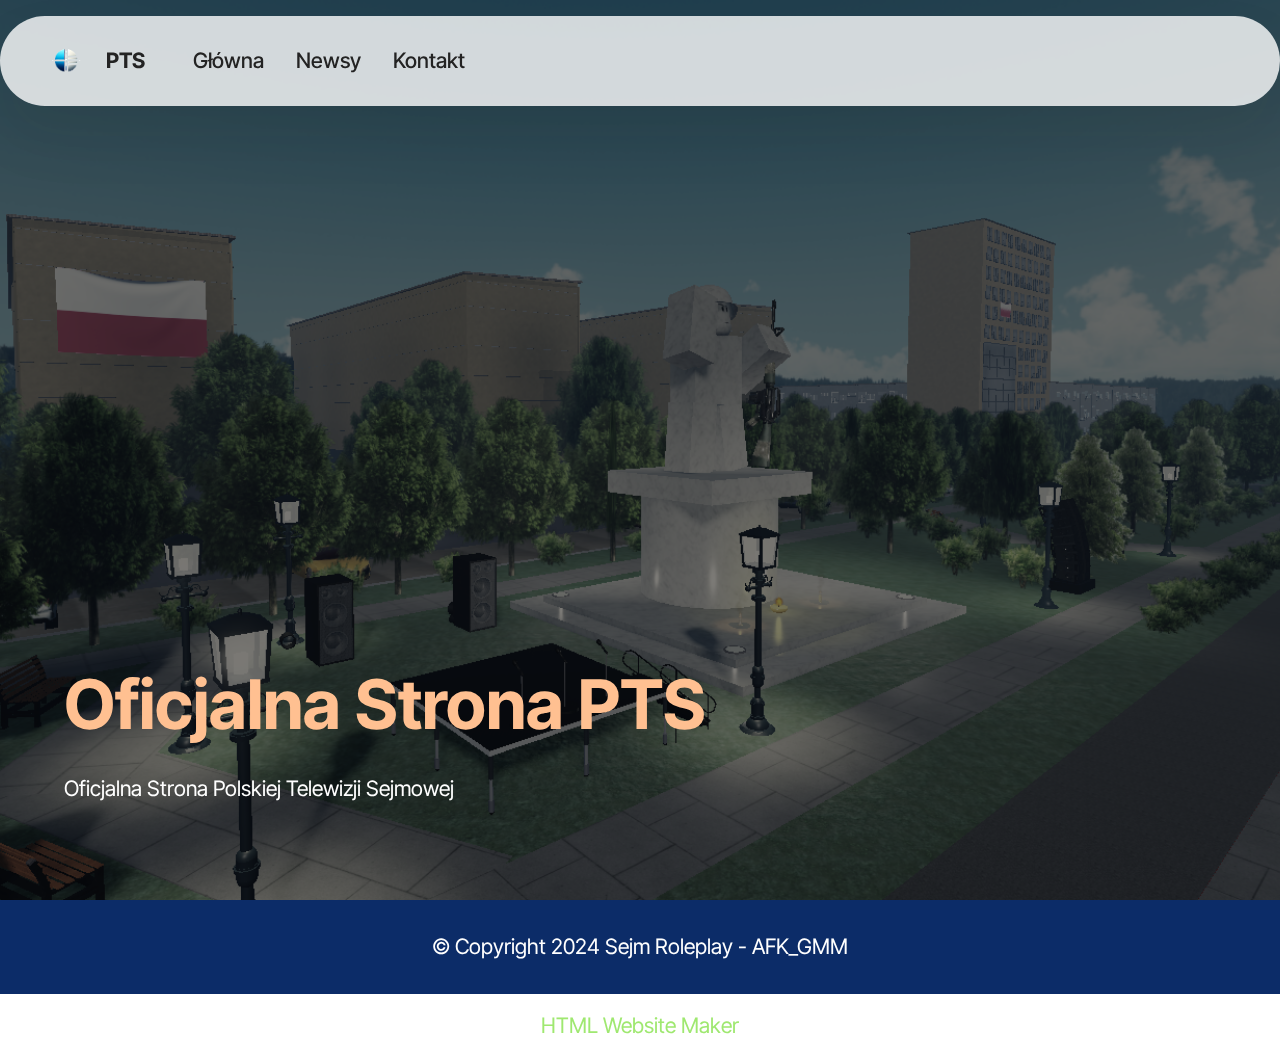
<file: index.html>
<!DOCTYPE html>
<html  >
<head>
  <!-- Site made with Mobirise Website Builder v5.9.18, https://mobirise.com -->
  <meta charset="UTF-8">
  <meta http-equiv="X-UA-Compatible" content="IE=edge">
  <meta name="generator" content="Mobirise v5.9.18, mobirise.com">
  <meta name="viewport" content="width=device-width, initial-scale=1, minimum-scale=1">
  <link rel="shortcut icon" href="assets/images/pasted-20241113-180335-preview-rev-2.png" type="image/x-icon">
  <meta name="description" content="">
  
  
  <title>Home</title>
  <link rel="stylesheet" href="assets/web/assets/mobirise-icons2/mobirise2.css">
  <link rel="stylesheet" href="assets/bootstrap/css/bootstrap.min.css">
  <link rel="stylesheet" href="assets/bootstrap/css/bootstrap-grid.min.css">
  <link rel="stylesheet" href="assets/bootstrap/css/bootstrap-reboot.min.css">
  <link rel="stylesheet" href="assets/parallax/jarallax.css">
  <link rel="stylesheet" href="assets/dropdown/css/style.css">
  <link rel="stylesheet" href="assets/theme/css/style.css">
  <link rel="preload" href="https://fonts.googleapis.com/css?family=Inter+Tight:100,200,300,400,500,600,700,800,900,100i,200i,300i,400i,500i,600i,700i,800i,900i&display=swap" as="style" onload="this.onload=null;this.rel='stylesheet'">
  <noscript><link rel="stylesheet" href="https://fonts.googleapis.com/css?family=Inter+Tight:100,200,300,400,500,600,700,800,900,100i,200i,300i,400i,500i,600i,700i,800i,900i&display=swap"></noscript>
  <link rel="preload" as="style" href="assets/mobirise/css/mbr-additional.css?v=yop6Xo"><link rel="stylesheet" href="assets/mobirise/css/mbr-additional.css?v=yop6Xo" type="text/css">

  
  
  
</head>
<body>
  
  <section data-bs-version="5.1" class="menu menu1 cid-uuesStd0BQ" once="menu" id="menu01-0">
	

	<nav class="navbar navbar-dropdown navbar-fixed-top navbar-expand-lg">
		<div class="container">
			<div class="navbar-brand">
				<span class="navbar-logo">
					<a href="index.html">
						<img src="assets/images/pasted-20241113-180335-preview-rev-2.png" alt="Mobirise Website Builder" style="height: 3rem;">
					</a>
				</span>
				<span class="navbar-caption-wrap"><a class="navbar-caption text-black display-4" href="https://mobiri.se">PTS</a></span>
			</div>
			<button class="navbar-toggler" type="button" data-toggle="collapse" data-bs-toggle="collapse" data-target="#navbarSupportedContent" data-bs-target="#navbarSupportedContent" aria-controls="navbarNavAltMarkup" aria-expanded="false" aria-label="Toggle navigation">
				<div class="hamburger">
					<span></span>
					<span></span>
					<span></span>
					<span></span>
				</div>
			</button>
			<div class="collapse navbar-collapse" id="navbarSupportedContent">
				<ul class="navbar-nav nav-dropdown nav-right" data-app-modern-menu="true"><li class="nav-item">
						<a class="nav-link link text-black text-primary display-4" href="index.html">Główna</a>
					</li>
					<li class="nav-item">
						<a class="nav-link link text-black text-primary display-4" href="page1.html" aria-expanded="false">Newsy</a>
					</li>
					<li class="nav-item">
						<a class="nav-link link text-black text-primary display-4" href="page2.html">Kontakt</a>
					</li></ul>
				
				
			</div>
		</div>
	</nav>
</section>

<section data-bs-version="5.1" class="header18 cid-uuet8Jh5uo mbr-fullscreen mbr-parallax-background" id="header18-1">
  

  <div class="mbr-overlay" style="opacity: 0.5; background-color: rgb(0, 0, 0);"></div>
  <div class="container-fluid">
    <div class="row">
      <div class="content-wrap col-12 col-md-12">
        <h1 class="mbr-section-title mbr-fonts-style mbr-white mb-4 display-1">
          <strong><br>Oficjalna Strona PTS</strong></h1>
        
        <p class="mbr-fonts-style mbr-text mbr-white mb-4 display-7">Oficjalna Strona Polskiej Telewizji Sejmowej</p>
        
      </div>
    </div>
  </div>
</section>

<section data-bs-version="5.1" class="footer4 cid-uuetAnPtTa" once="footers" id="footer04-2">

    

    

    <div class="container">
        <div class="media-container-row align-center mbr-white">
            <div class="col-12">
                <p class="mbr-text mb-0 mbr-fonts-style display-7">
                    © Copyright 2024 Sejm Roleplay - AFK_GMM</p>
            </div>
        </div>
    </div>
</section><section class="display-7" style="padding: 0;align-items: center;justify-content: center;flex-wrap: wrap;    align-content: center;display: flex;position: relative;height: 4rem;"><a href="https://mobiri.se/3100947" style="flex: 1 1;height: 4rem;position: absolute;width: 100%;z-index: 1;"><img alt="" style="height: 4rem;" src="[data-uri]"></a><p style="margin: 0;text-align: center;" class="display-7">&#8204;</p><a style="z-index:1" href="https://mobirise.com/html-builder.html">HTML Website Maker</a></section><script src="assets/bootstrap/js/bootstrap.bundle.min.js"></script>  <script src="assets/parallax/jarallax.js"></script>  <script src="assets/smoothscroll/smooth-scroll.js"></script>  <script src="assets/ytplayer/index.js"></script>  <script src="assets/dropdown/js/navbar-dropdown.js"></script>  <script src="assets/theme/js/script.js"></script>  
  
  
</body>
</html>
</file>
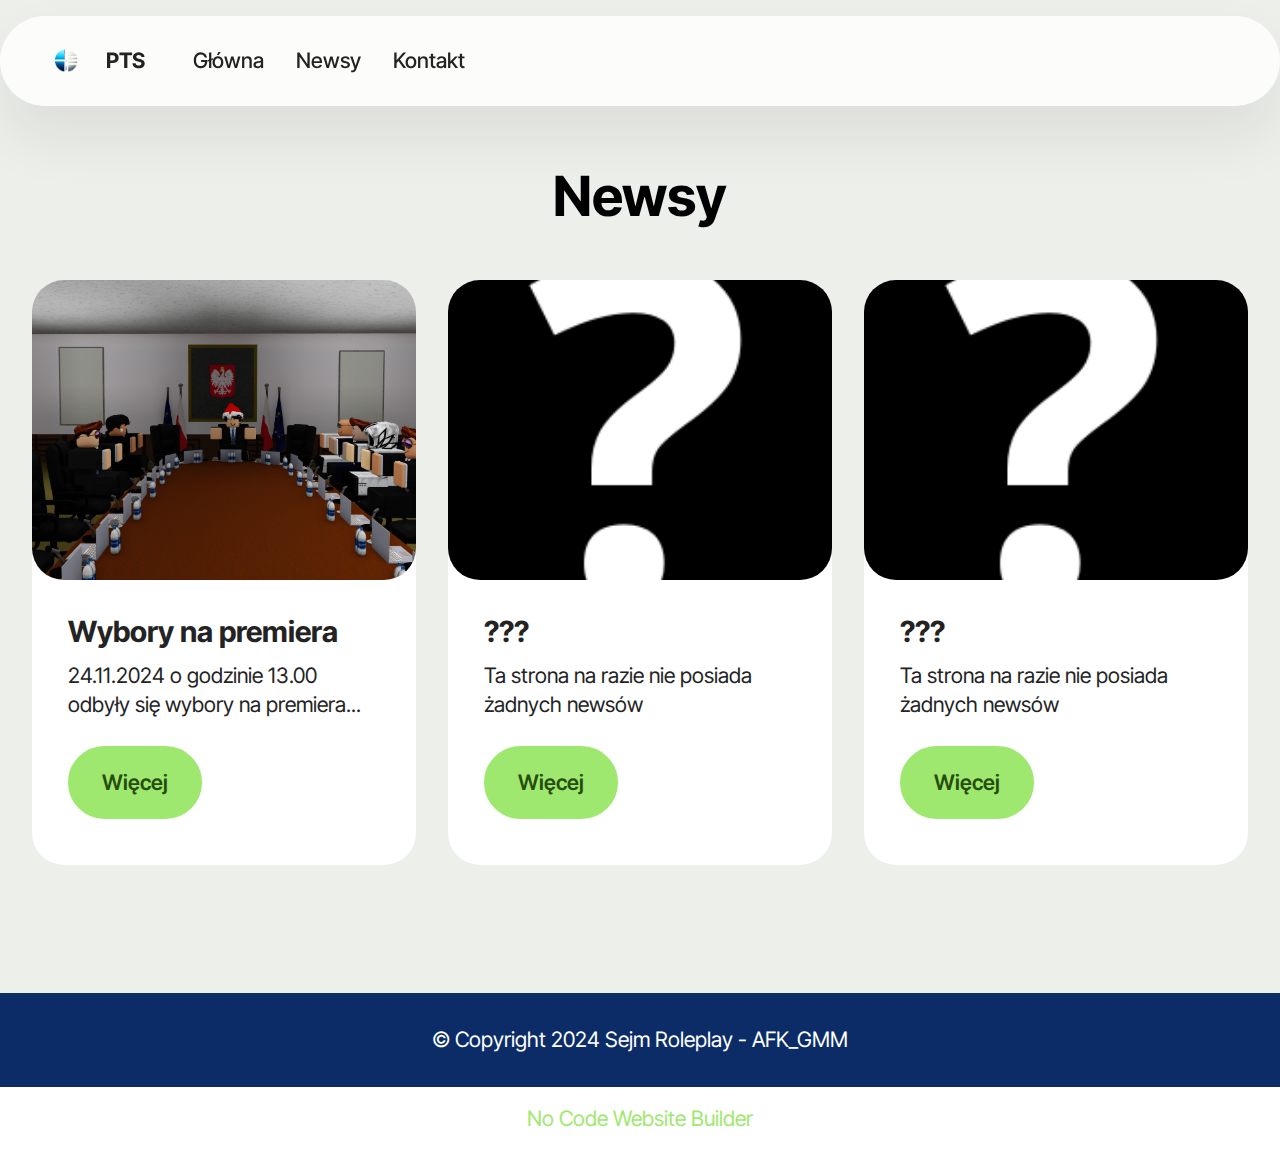
<file: page1.html>
<!DOCTYPE html>
<html  >
<head>
  <!-- Site made with Mobirise Website Builder v5.9.18, https://mobirise.com -->
  <meta charset="UTF-8">
  <meta http-equiv="X-UA-Compatible" content="IE=edge">
  <meta name="generator" content="Mobirise v5.9.18, mobirise.com">
  <meta name="viewport" content="width=device-width, initial-scale=1, minimum-scale=1">
  <link rel="shortcut icon" href="assets/images/pasted-20241113-180335-preview-rev-2.png" type="image/x-icon">
  <meta name="description" content="">
  
  
  <title>News</title>
  <link rel="stylesheet" href="assets/web/assets/mobirise-icons2/mobirise2.css">
  <link rel="stylesheet" href="assets/bootstrap/css/bootstrap.min.css">
  <link rel="stylesheet" href="assets/bootstrap/css/bootstrap-grid.min.css">
  <link rel="stylesheet" href="assets/bootstrap/css/bootstrap-reboot.min.css">
  <link rel="stylesheet" href="assets/dropdown/css/style.css">
  <link rel="stylesheet" href="assets/theme/css/style.css">
  <link rel="preload" href="https://fonts.googleapis.com/css?family=Inter+Tight:100,200,300,400,500,600,700,800,900,100i,200i,300i,400i,500i,600i,700i,800i,900i&display=swap" as="style" onload="this.onload=null;this.rel='stylesheet'">
  <noscript><link rel="stylesheet" href="https://fonts.googleapis.com/css?family=Inter+Tight:100,200,300,400,500,600,700,800,900,100i,200i,300i,400i,500i,600i,700i,800i,900i&display=swap"></noscript>
  <link rel="preload" as="style" href="assets/mobirise/css/mbr-additional.css?v=1ApiLM"><link rel="stylesheet" href="assets/mobirise/css/mbr-additional.css?v=1ApiLM" type="text/css">

  
  
  
</head>
<body>
  
  <section data-bs-version="5.1" class="menu menu1 cid-uuesStd0BQ" once="menu" id="menu01-3">
	

	<nav class="navbar navbar-dropdown navbar-fixed-top navbar-expand-lg">
		<div class="container">
			<div class="navbar-brand">
				<span class="navbar-logo">
					<a href="index.html">
						<img src="assets/images/pasted-20241113-180335-preview-rev-2.png" alt="Mobirise Website Builder" style="height: 3rem;">
					</a>
				</span>
				<span class="navbar-caption-wrap"><a class="navbar-caption text-black display-4" href="https://mobiri.se">PTS</a></span>
			</div>
			<button class="navbar-toggler" type="button" data-toggle="collapse" data-bs-toggle="collapse" data-target="#navbarSupportedContent" data-bs-target="#navbarSupportedContent" aria-controls="navbarNavAltMarkup" aria-expanded="false" aria-label="Toggle navigation">
				<div class="hamburger">
					<span></span>
					<span></span>
					<span></span>
					<span></span>
				</div>
			</button>
			<div class="collapse navbar-collapse" id="navbarSupportedContent">
				<ul class="navbar-nav nav-dropdown nav-right" data-app-modern-menu="true"><li class="nav-item">
						<a class="nav-link link text-black text-primary display-4" href="index.html">Główna</a>
					</li>
					<li class="nav-item">
						<a class="nav-link link text-black text-primary display-4" href="page1.html" aria-expanded="false">Newsy</a>
					</li>
					<li class="nav-item">
						<a class="nav-link link text-black text-primary display-4" href="page2.html">Kontakt</a>
					</li></ul>
				
				
			</div>
		</div>
	</nav>
</section>

<section data-bs-version="5.1" class="features4 start cid-uv4kx3uRqH" id="features04-9">
	
	
	<div class="container">
		<div class="row justify-content-center">
			<div class="col-12 content-head">
				<div class="mbr-section-head mb-5">
					<h4 class="mbr-section-title mbr-fonts-style align-center mb-0 display-2">
						<strong>Newsy</strong></h4>
					
					
				</div>
			</div>
		</div>
		<div class="row">
			<div class="item features-image col-12 col-md-6 col-lg-4">
				<div class="item-wrapper">
					<div class="item-img">
						<img src="assets/images/a968f427-5cb9-4642-bbc0-c70be1894b04.png" alt="Mobirise Website Builder">
					</div>
					<div class="item-content">
						<h5 class="item-title mbr-fonts-style display-5">
							<strong>Wybory na premiera</strong></h5>
						<p class="mbr-text mbr-fonts-style display-7">24.11.2024 o godzinie 13.00 odbyły się wybory na premiera...</p>
						<div class="mbr-section-btn item-footer"><a href="page3.html" class="btn item-btn btn-primary display-7">Więcej</a></div>
					</div>

				</div>
			</div>
			<div class="item features-image col-12 col-md-6 col-lg-4">
				<div class="item-wrapper">
					<div class="item-img">
						<img src="assets/images/sejm-i-senat-1.png" alt="Mobirise Website Builder">
					</div>
					<div class="item-content">
						<h5 class="item-title mbr-fonts-style display-5">
							<strong>???</strong></h5>
						<p class="mbr-text mbr-fonts-style display-7">
							Ta strona na razie nie posiada żadnych newsów</p>
						<div class="mbr-section-btn item-footer"><a href="page3.html" class="btn item-btn btn-primary display-7">Więcej</a></div>
					</div>
				</div>
			</div>
			<div class="item features-image col-12 col-md-6 col-lg-4">
				<div class="item-wrapper">
					<div class="item-img">
						<img src="assets/images/sejm-i-senat-1.png" alt="Mobirise Website Builder">
					</div>
					<div class="item-content">
						<h5 class="item-title mbr-fonts-style display-5">
							<strong>???</strong></h5>
						<p class="mbr-text mbr-fonts-style display-7">
							Ta strona na razie nie posiada żadnych newsów<br>
						</p>
						<div class="mbr-section-btn item-footer"><a href="page3.html" class="btn item-btn btn-primary display-7">Więcej</a></div>
					</div>
				</div>
			</div>
		</div>
	</div>
</section>

<section data-bs-version="5.1" class="footer4 cid-uuetAnPtTa" once="footers" id="footer04-4">

    

    

    <div class="container">
        <div class="media-container-row align-center mbr-white">
            <div class="col-12">
                <p class="mbr-text mb-0 mbr-fonts-style display-7">
                    © Copyright 2024 Sejm Roleplay - AFK_GMM</p>
            </div>
        </div>
    </div>
</section><section class="display-7" style="padding: 0;align-items: center;justify-content: center;flex-wrap: wrap;    align-content: center;display: flex;position: relative;height: 4rem;"><a href="https://mobiri.se/3100947" style="flex: 1 1;height: 4rem;position: absolute;width: 100%;z-index: 1;"><img alt="" style="height: 4rem;" src="[data-uri]"></a><p style="margin: 0;text-align: center;" class="display-7">&#8204;</p><a style="z-index:1" href="https://mobirise.com/builder/no-code-website-builder.html">No Code Website Builder</a></section><script src="assets/bootstrap/js/bootstrap.bundle.min.js"></script>  <script src="assets/smoothscroll/smooth-scroll.js"></script>  <script src="assets/ytplayer/index.js"></script>  <script src="assets/dropdown/js/navbar-dropdown.js"></script>  <script src="assets/theme/js/script.js"></script>  
  
  
</body>
</html>
</file>
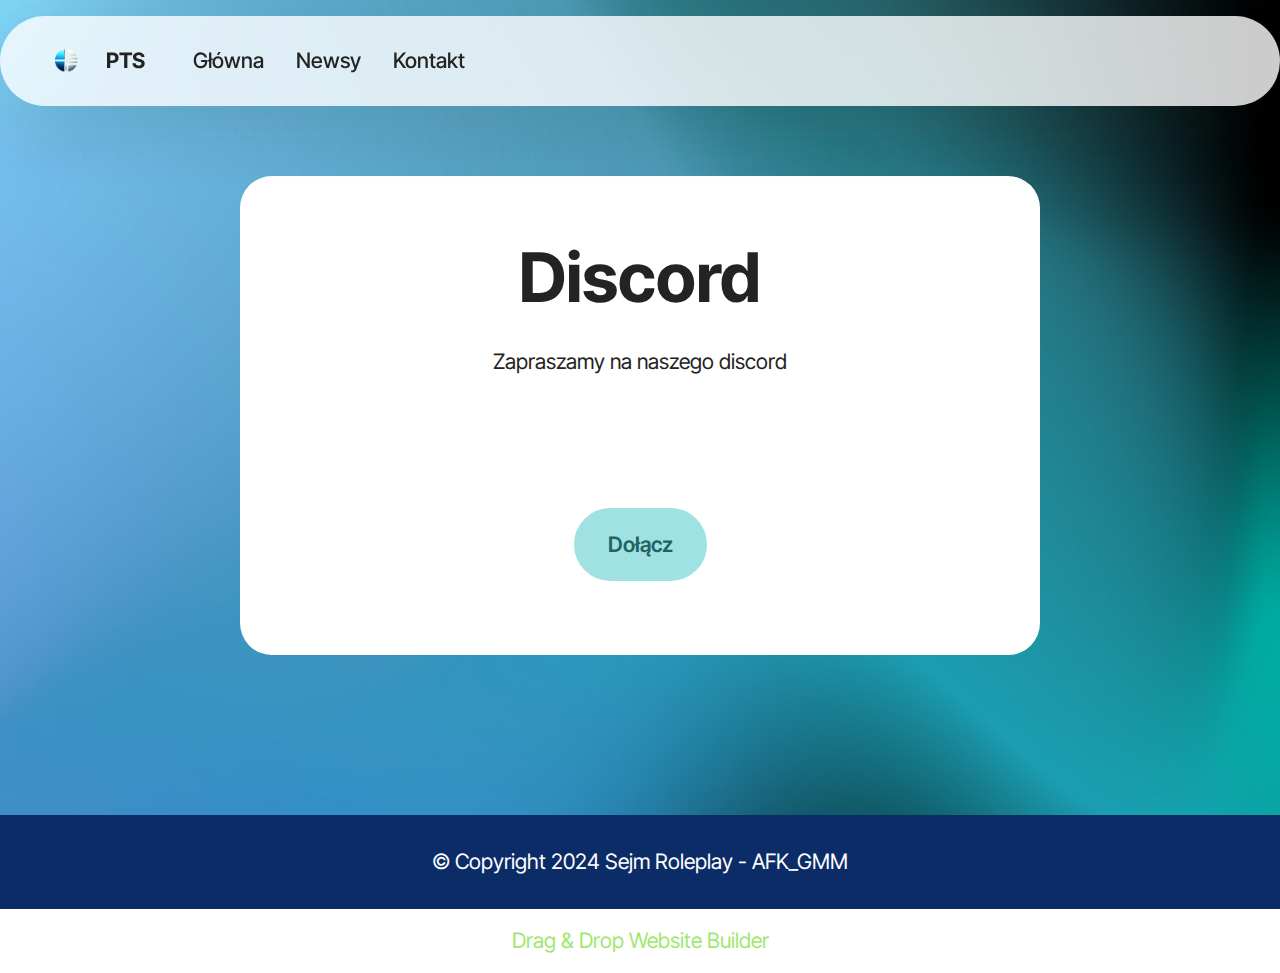
<file: page2.html>
<!DOCTYPE html>
<html  >
<head>
  <!-- Site made with Mobirise Website Builder v5.9.18, https://mobirise.com -->
  <meta charset="UTF-8">
  <meta http-equiv="X-UA-Compatible" content="IE=edge">
  <meta name="generator" content="Mobirise v5.9.18, mobirise.com">
  <meta name="viewport" content="width=device-width, initial-scale=1, minimum-scale=1">
  <link rel="shortcut icon" href="assets/images/pasted-20241113-180335-preview-rev-2.png" type="image/x-icon">
  <meta name="description" content="">
  
  
  <title>Kontakt</title>
  <link rel="stylesheet" href="assets/web/assets/mobirise-icons2/mobirise2.css">
  <link rel="stylesheet" href="assets/bootstrap/css/bootstrap.min.css">
  <link rel="stylesheet" href="assets/bootstrap/css/bootstrap-grid.min.css">
  <link rel="stylesheet" href="assets/bootstrap/css/bootstrap-reboot.min.css">
  <link rel="stylesheet" href="assets/dropdown/css/style.css">
  <link rel="stylesheet" href="assets/theme/css/style.css">
  <link rel="preload" href="https://fonts.googleapis.com/css?family=Inter+Tight:100,200,300,400,500,600,700,800,900,100i,200i,300i,400i,500i,600i,700i,800i,900i&display=swap" as="style" onload="this.onload=null;this.rel='stylesheet'">
  <noscript><link rel="stylesheet" href="https://fonts.googleapis.com/css?family=Inter+Tight:100,200,300,400,500,600,700,800,900,100i,200i,300i,400i,500i,600i,700i,800i,900i&display=swap"></noscript>
  <link rel="preload" as="style" href="assets/mobirise/css/mbr-additional.css?v=NZ1y8r"><link rel="stylesheet" href="assets/mobirise/css/mbr-additional.css?v=NZ1y8r" type="text/css">

  
  
  
</head>
<body>
  
  <section data-bs-version="5.1" class="menu menu1 cid-uuesStd0BQ" once="menu" id="menu01-6">
	

	<nav class="navbar navbar-dropdown navbar-fixed-top navbar-expand-lg">
		<div class="container">
			<div class="navbar-brand">
				<span class="navbar-logo">
					<a href="index.html">
						<img src="assets/images/pasted-20241113-180335-preview-rev-2.png" alt="Mobirise Website Builder" style="height: 3rem;">
					</a>
				</span>
				<span class="navbar-caption-wrap"><a class="navbar-caption text-black display-4" href="https://mobiri.se">PTS</a></span>
			</div>
			<button class="navbar-toggler" type="button" data-toggle="collapse" data-bs-toggle="collapse" data-target="#navbarSupportedContent" data-bs-target="#navbarSupportedContent" aria-controls="navbarNavAltMarkup" aria-expanded="false" aria-label="Toggle navigation">
				<div class="hamburger">
					<span></span>
					<span></span>
					<span></span>
					<span></span>
				</div>
			</button>
			<div class="collapse navbar-collapse" id="navbarSupportedContent">
				<ul class="navbar-nav nav-dropdown nav-right" data-app-modern-menu="true"><li class="nav-item">
						<a class="nav-link link text-black text-primary display-4" href="index.html">Główna</a>
					</li>
					<li class="nav-item">
						<a class="nav-link link text-black text-primary display-4" href="page1.html" aria-expanded="false">Newsy</a>
					</li>
					<li class="nav-item">
						<a class="nav-link link text-black text-primary display-4" href="page2.html">Kontakt</a>
					</li></ul>
				
				
			</div>
		</div>
	</nav>
</section>

<section data-bs-version="5.1" class="header14 cid-uueueom4T4" id="header14-8">
	

	
	
	<div class="container">
		<div class="row justify-content-center">
			<div class="card col-12 col-md-12 col-lg-8">
				<div class="card-wrapper">
					<div class="card-box align-center">
						<h1 class="card-title mbr-fonts-style mb-4 display-1">
							<strong>Discord</strong></h1>
						<p class="mbr-text mbr-fonts-style mb-4 display-7">
							Zapraszamy na naszego discord<br><br><br><br></p>
						<div class="mbr-section-btn mt-4"><a class="btn btn-warning display-7" href="https://discord.gg/FndAgA9YQJ" target="_blank">Dołącz</a></div>
					</div>
				</div>
			</div>
		</div>
	</div>
</section>

<section data-bs-version="5.1" class="footer4 cid-uuetAnPtTa" once="footers" id="footer04-7">

    

    

    <div class="container">
        <div class="media-container-row align-center mbr-white">
            <div class="col-12">
                <p class="mbr-text mb-0 mbr-fonts-style display-7">
                    © Copyright 2024 Sejm Roleplay - AFK_GMM</p>
            </div>
        </div>
    </div>
</section><section class="display-7" style="padding: 0;align-items: center;justify-content: center;flex-wrap: wrap;    align-content: center;display: flex;position: relative;height: 4rem;"><a href="https://mobiri.se/3100947" style="flex: 1 1;height: 4rem;position: absolute;width: 100%;z-index: 1;"><img alt="" style="height: 4rem;" src="[data-uri]"></a><p style="margin: 0;text-align: center;" class="display-7">&#8204;</p><a style="z-index:1" href="https://mobirise.com/drag-drop-website-builder.html">Drag & Drop Website Builder</a></section><script src="assets/bootstrap/js/bootstrap.bundle.min.js"></script>  <script src="assets/smoothscroll/smooth-scroll.js"></script>  <script src="assets/ytplayer/index.js"></script>  <script src="assets/dropdown/js/navbar-dropdown.js"></script>  <script src="assets/theme/js/script.js"></script>  
  
  
</body>
</html>
</file>
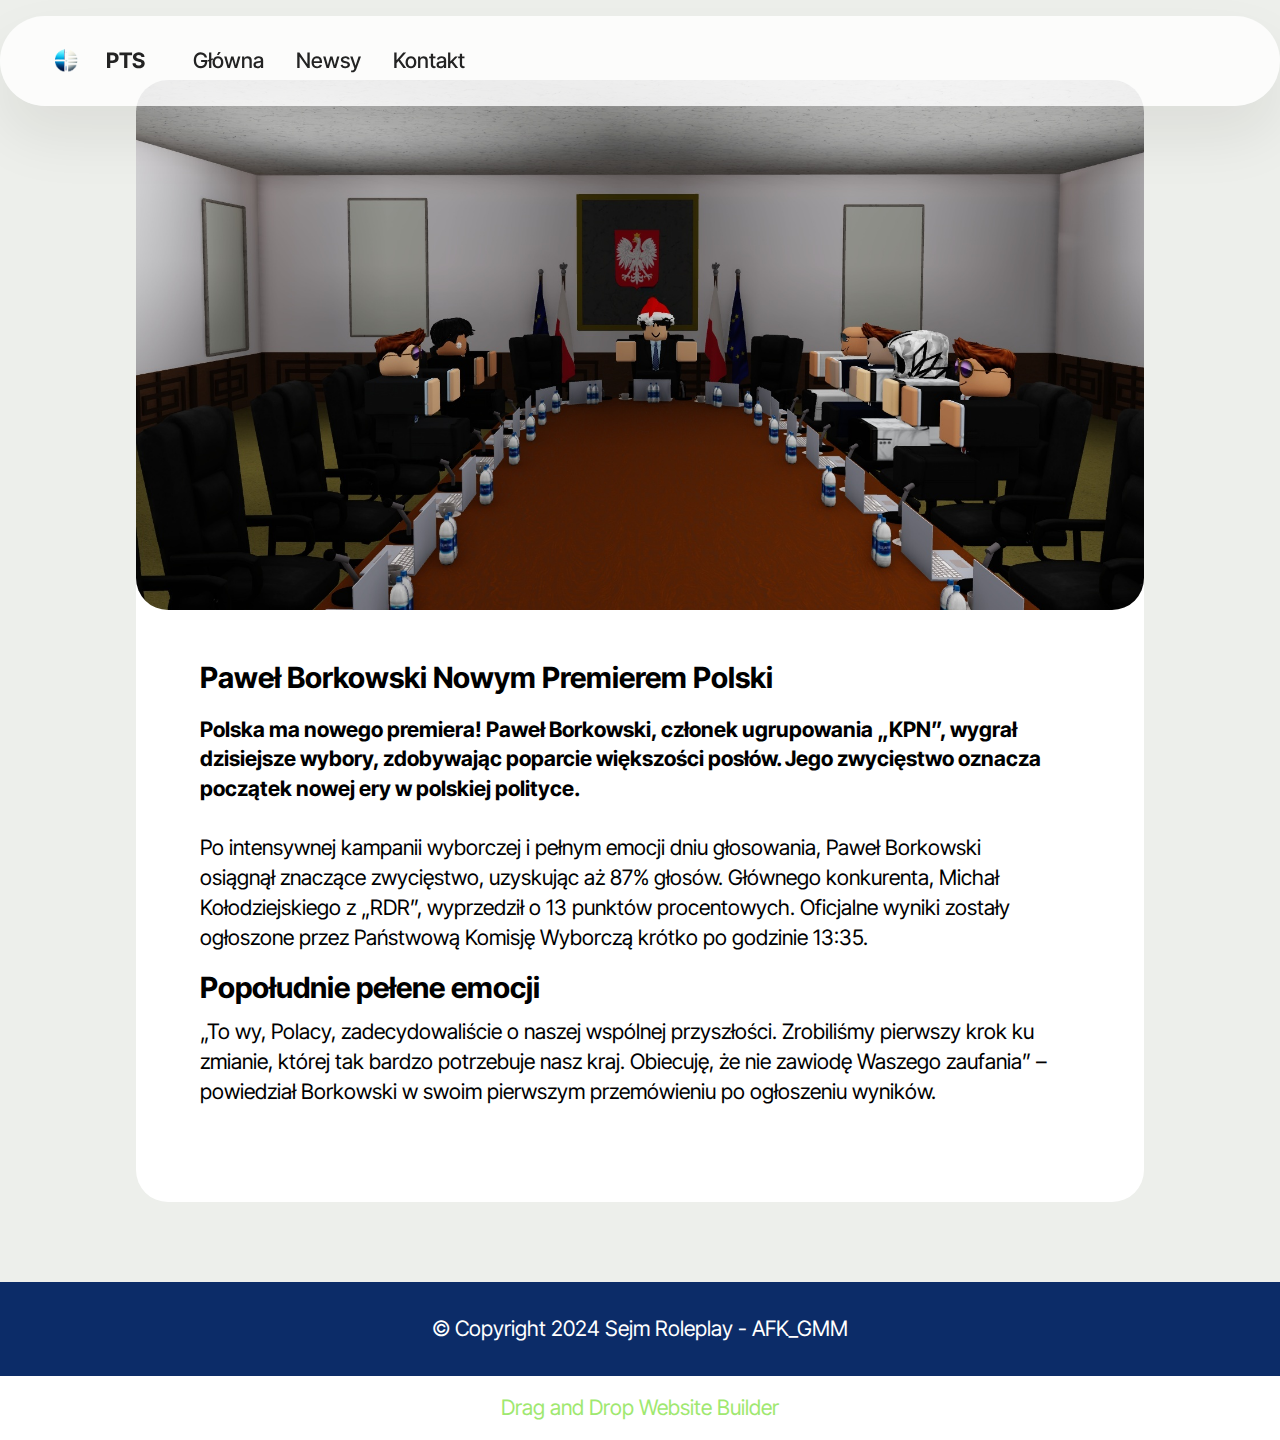
<file: page3.html>
<!DOCTYPE html>
<html  >
<head>
  <!-- Site made with Mobirise Website Builder v5.9.18, https://mobirise.com -->
  <meta charset="UTF-8">
  <meta http-equiv="X-UA-Compatible" content="IE=edge">
  <meta name="generator" content="Mobirise v5.9.18, mobirise.com">
  <meta name="viewport" content="width=device-width, initial-scale=1, minimum-scale=1">
  <link rel="shortcut icon" href="assets/images/pasted-20241113-180335-preview-rev-2.png" type="image/x-icon">
  <meta name="description" content="">
  
  
  <title>Nwes 1</title>
  <link rel="stylesheet" href="assets/web/assets/mobirise-icons2/mobirise2.css">
  <link rel="stylesheet" href="assets/bootstrap/css/bootstrap.min.css">
  <link rel="stylesheet" href="assets/bootstrap/css/bootstrap-grid.min.css">
  <link rel="stylesheet" href="assets/bootstrap/css/bootstrap-reboot.min.css">
  <link rel="stylesheet" href="assets/dropdown/css/style.css">
  <link rel="stylesheet" href="assets/theme/css/style.css">
  <link rel="preload" href="https://fonts.googleapis.com/css?family=Inter+Tight:100,200,300,400,500,600,700,800,900,100i,200i,300i,400i,500i,600i,700i,800i,900i&display=swap" as="style" onload="this.onload=null;this.rel='stylesheet'">
  <noscript><link rel="stylesheet" href="https://fonts.googleapis.com/css?family=Inter+Tight:100,200,300,400,500,600,700,800,900,100i,200i,300i,400i,500i,600i,700i,800i,900i&display=swap"></noscript>
  <link rel="preload" as="style" href="assets/mobirise/css/mbr-additional.css?v=rOo3ZB"><link rel="stylesheet" href="assets/mobirise/css/mbr-additional.css?v=rOo3ZB" type="text/css">

  
  
  
</head>
<body>
  
  <section data-bs-version="5.1" class="menu menu1 cid-uuesStd0BQ" once="menu" id="menu01-a">
	

	<nav class="navbar navbar-dropdown navbar-fixed-top navbar-expand-lg">
		<div class="container">
			<div class="navbar-brand">
				<span class="navbar-logo">
					<a href="index.html">
						<img src="assets/images/pasted-20241113-180335-preview-rev-2.png" alt="Mobirise Website Builder" style="height: 3rem;">
					</a>
				</span>
				<span class="navbar-caption-wrap"><a class="navbar-caption text-black display-4" href="https://mobiri.se">PTS</a></span>
			</div>
			<button class="navbar-toggler" type="button" data-toggle="collapse" data-bs-toggle="collapse" data-target="#navbarSupportedContent" data-bs-target="#navbarSupportedContent" aria-controls="navbarNavAltMarkup" aria-expanded="false" aria-label="Toggle navigation">
				<div class="hamburger">
					<span></span>
					<span></span>
					<span></span>
					<span></span>
				</div>
			</button>
			<div class="collapse navbar-collapse" id="navbarSupportedContent">
				<ul class="navbar-nav nav-dropdown nav-right" data-app-modern-menu="true"><li class="nav-item">
						<a class="nav-link link text-black text-primary display-4" href="index.html">Główna</a>
					</li>
					<li class="nav-item">
						<a class="nav-link link text-black text-primary display-4" href="page1.html" aria-expanded="false">Newsy</a>
					</li>
					<li class="nav-item">
						<a class="nav-link link text-black text-primary display-4" href="page2.html">Kontakt</a>
					</li></ul>
				
				
			</div>
		</div>
	</nav>
</section>

<section data-bs-version="5.1" class="article8 cid-uv4mbJEm7m" id="article08-c">
  

  
  
  <div class="container">
    <div class="row justify-content-center">
      <div class="card col-md-12 col-lg-10">
        <div class="card-wrapper">
          <div class="image-wrapper d-flex justify-content-center mb-4">
            <img src="assets/images/a968f427-5cb9-4642-bbc0-c70be1894b04.png" alt="Mobirise Website Builder">
          </div>
          <div class="card-content-text">
            
          <div class="row card-box align-left">
            <div class="item features-without-image col-12">
              <div class="item-wrapper">
                <h4 class="mbr-section-subtitle mbr-fonts-style mb-3 display-5"><strong>Paweł Borkowski Nowym Premierem Polski</strong></h4>
                <p class="mbr-text mbr-fonts-style display-7"><strong>Polska ma nowego premiera! Paweł Borkowski, członek ugrupowania „KPN”, wygrał dzisiejsze wybory, zdobywając poparcie większości posłów. Jego zwycięstwo oznacza początek nowej ery w polskiej polityce.<br></strong><br>Po intensywnej kampanii wyborczej i pełnym emocji dniu głosowania, Paweł Borkowski osiągnął znaczące zwycięstwo, uzyskując aż 87% głosów. Głównego konkurenta, Michał Kołodziejskiego&nbsp;z „RDR”, wyprzedził o 13 punktów procentowych. Oficjalne wyniki zostały ogłoszone przez Państwową Komisję Wyborczą krótko po godzinie 13:35.</p>
              </div>
            </div>
            <div class="item features-without-image col-12">
              <div class="item-wrapper">
                <h4 class="mbr-section-subtitle mbr-fonts-style display-5"><strong>Popołudnie pełene emocji</strong></h4>
                <p class="mbr-text mbr-fonts-style display-7">„To wy, Polacy, zadecydowaliście o naszej wspólnej przyszłości. Zrobiliśmy pierwszy krok ku zmianie, której tak bardzo potrzebuje nasz kraj. Obiecuję, że nie zawiodę Waszego zaufania” – powiedział Borkowski w swoim pierwszym przemówieniu po ogłoszeniu wyników.</p>
              </div>
            </div>
            <div class="item features-without-image col-12">
              <div class="item-wrapper">
                <h4 class="mbr-section-subtitle mbr-fonts-style display-5"></h4>
                <p class="mbr-text mbr-fonts-style display-7"></p>
              </div>
            </div>

            
          </div>
          </div>
        </div>
      </div>
    </div>
  </div>
</section>

<section data-bs-version="5.1" class="footer4 cid-uuetAnPtTa" once="footers" id="footer04-b">

    

    

    <div class="container">
        <div class="media-container-row align-center mbr-white">
            <div class="col-12">
                <p class="mbr-text mb-0 mbr-fonts-style display-7">
                    © Copyright 2024 Sejm Roleplay - AFK_GMM</p>
            </div>
        </div>
    </div>
</section><section class="display-7" style="padding: 0;align-items: center;justify-content: center;flex-wrap: wrap;    align-content: center;display: flex;position: relative;height: 4rem;"><a href="https://mobiri.se/3100947" style="flex: 1 1;height: 4rem;position: absolute;width: 100%;z-index: 1;"><img alt="" style="height: 4rem;" src="[data-uri]"></a><p style="margin: 0;text-align: center;" class="display-7">&#8204;</p><a style="z-index:1" href="https://mobirise.com/drag-drop-website-builder.html">Drag and Drop Website Builder</a></section><script src="assets/bootstrap/js/bootstrap.bundle.min.js"></script>  <script src="assets/smoothscroll/smooth-scroll.js"></script>  <script src="assets/ytplayer/index.js"></script>  <script src="assets/dropdown/js/navbar-dropdown.js"></script>  <script src="assets/theme/js/script.js"></script>  
  
  
</body>
</html>
</file>
<file: assets/web/assets/mobirise-icons2/mobirise2.css>
@font-face {
  font-family: 'Moririse2';
  font-display: swap;
  src:  url('mobirise2.eot?f2bix4');
  src:  url('mobirise2.eot?f2bix4#iefix') format('embedded-opentype'),
    url('mobirise2.ttf?f2bix4') format('truetype'),
    url('mobirise2.woff?f2bix4') format('woff'),
    url('mobirise2.svg?f2bix4#mobirise2') format('svg');
  font-weight: normal;
  font-style: normal;
}

[class^="mobi-"], [class*=" mobi-"] {
  /* use !important to prevent issues with browser extensions that change fonts */
  font-family: 'Moririse2' !important;
  speak: none;
  font-style: normal;
  font-weight: normal;
  font-variant: normal;
  text-transform: none;
  line-height: 1;

  /* Better Font Rendering =========== */
  -webkit-font-smoothing: antialiased;
  -moz-osx-font-smoothing: grayscale;
}

.mobi-mbri-add-submenu:before {
  content: "\e900";
}
.mobi-mbri-alert:before {
  content: "\e901";
}
.mobi-mbri-align-center:before {
  content: "\e902";
}
.mobi-mbri-align-justify:before {
  content: "\e903";
}
.mobi-mbri-align-left:before {
  content: "\e904";
}
.mobi-mbri-align-right:before {
  content: "\e905";
}
.mobi-mbri-android:before {
  content: "\e906";
}
.mobi-mbri-apple:before {
  content: "\e907";
}
.mobi-mbri-arrow-down:before {
  content: "\e908";
}
.mobi-mbri-arrow-next:before {
  content: "\e909";
}
.mobi-mbri-arrow-prev:before {
  content: "\e90a";
}
.mobi-mbri-arrow-up:before {
  content: "\e90b";
}
.mobi-mbri-bold:before {
  content: "\e90c";
}
.mobi-mbri-bookmark:before {
  content: "\e90d";
}
.mobi-mbri-bootstrap:before {
  content: "\e90e";
}
.mobi-mbri-briefcase:before {
  content: "\e90f";
}
.mobi-mbri-browse:before {
  content: "\e910";
}
.mobi-mbri-bulleted-list:before {
  content: "\e911";
}
.mobi-mbri-calendar:before {
  content: "\e912";
}
.mobi-mbri-camera:before {
  content: "\e913";
}
.mobi-mbri-cart-add:before {
  content: "\e914";
}
.mobi-mbri-cart-full:before {
  content: "\e915";
}
.mobi-mbri-cash:before {
  content: "\e916";
}
.mobi-mbri-change-style:before {
  content: "\e917";
}
.mobi-mbri-chat:before {
  content: "\e918";
}
.mobi-mbri-clock:before {
  content: "\e919";
}
.mobi-mbri-close:before {
  content: "\e91a";
}
.mobi-mbri-cloud:before {
  content: "\e91b";
}
.mobi-mbri-code:before {
  content: "\e91c";
}
.mobi-mbri-contact-form:before {
  content: "\e91d";
}
.mobi-mbri-credit-card:before {
  content: "\e91e";
}
.mobi-mbri-cursor-click:before {
  content: "\e91f";
}
.mobi-mbri-cust-feedback:before {
  content: "\e920";
}
.mobi-mbri-database:before {
  content: "\e921";
}
.mobi-mbri-delivery:before {
  content: "\e922";
}
.mobi-mbri-desktop:before {
  content: "\e923";
}
.mobi-mbri-devices:before {
  content: "\e924";
}
.mobi-mbri-down:before {
  content: "\e925";
}
.mobi-mbri-download-2:before {
  content: "\e926";
}
.mobi-mbri-download:before {
  content: "\e927";
}
.mobi-mbri-drag-n-drop-2:before {
  content: "\e928";
}
.mobi-mbri-drag-n-drop:before {
  content: "\e929";
}
.mobi-mbri-edit-2:before {
  content: "\e92a";
}
.mobi-mbri-edit:before {
  content: "\e92b";
}
.mobi-mbri-error:before {
  content: "\e92c";
}
.mobi-mbri-extension:before {
  content: "\e92d";
}
.mobi-mbri-features:before {
  content: "\e92e";
}
.mobi-mbri-file:before {
  content: "\e92f";
}
.mobi-mbri-flag:before {
  content: "\e930";
}
.mobi-mbri-folder:before {
  content: "\e931";
}
.mobi-mbri-gift:before {
  content: "\e932";
}
.mobi-mbri-github:before {
  content: "\e933";
}
.mobi-mbri-globe-2:before {
  content: "\e934";
}
.mobi-mbri-globe:before {
  content: "\e935";
}
.mobi-mbri-growing-chart:before {
  content: "\e936";
}
.mobi-mbri-hearth:before {
  content: "\e937";
}
.mobi-mbri-help:before {
  content: "\e938";
}
.mobi-mbri-home:before {
  content: "\e939";
}
.mobi-mbri-hot-cup:before {
  content: "\e93a";
}
.mobi-mbri-idea:before {
  content: "\e93b";
}
.mobi-mbri-image-gallery:before {
  content: "\e93c";
}
.mobi-mbri-image-slider:before {
  content: "\e93d";
}
.mobi-mbri-info:before {
  content: "\e93e";
}
.mobi-mbri-italic:before {
  content: "\e93f";
}
.mobi-mbri-key:before {
  content: "\e940";
}
.mobi-mbri-laptop:before {
  content: "\e941";
}
.mobi-mbri-layers:before {
  content: "\e942";
}
.mobi-mbri-left-right:before {
  content: "\e943";
}
.mobi-mbri-left:before {
  content: "\e944";
}
.mobi-mbri-letter:before {
  content: "\e945";
}
.mobi-mbri-like:before {
  content: "\e946";
}
.mobi-mbri-link:before {
  content: "\e947";
}
.mobi-mbri-lock:before {
  content: "\e948";
}
.mobi-mbri-login:before {
  content: "\e949";
}
.mobi-mbri-logout:before {
  content: "\e94a";
}
.mobi-mbri-magic-stick:before {
  content: "\e94b";
}
.mobi-mbri-map-pin:before {
  content: "\e94c";
}
.mobi-mbri-menu:before {
  content: "\e94d";
}
.mobi-mbri-mobile-2:before {
  content: "\e94e";
}
.mobi-mbri-mobile-horizontal:before {
  content: "\e94f";
}
.mobi-mbri-mobile:before {
  content: "\e950";
}
.mobi-mbri-mobirise:before {
  content: "\e951";
}
.mobi-mbri-more-horizontal:before {
  content: "\e952";
}
.mobi-mbri-more-vertical:before {
  content: "\e953";
}
.mobi-mbri-music:before {
  content: "\e954";
}
.mobi-mbri-new-file:before {
  content: "\e955";
}
.mobi-mbri-numbered-list:before {
  content: "\e956";
}
.mobi-mbri-opened-folder:before {
  content: "\e957";
}
.mobi-mbri-pages:before {
  content: "\e958";
}
.mobi-mbri-paper-plane:before {
  content: "\e959";
}
.mobi-mbri-paperclip:before {
  content: "\e95a";
}
.mobi-mbri-phone:before {
  content: "\e95b";
}
.mobi-mbri-photo:before {
  content: "\e95c";
}
.mobi-mbri-photos:before {
  content: "\e95d";
}
.mobi-mbri-pin:before {
  content: "\e95e";
}
.mobi-mbri-play:before {
  content: "\e95f";
}
.mobi-mbri-plus:before {
  content: "\e960";
}
.mobi-mbri-preview:before {
  content: "\e961";
}
.mobi-mbri-print:before {
  content: "\e962";
}
.mobi-mbri-protect:before {
  content: "\e963";
}
.mobi-mbri-question:before {
  content: "\e964";
}
.mobi-mbri-quote-left:before {
  content: "\e965";
}
.mobi-mbri-quote-right:before {
  content: "\e966";
}
.mobi-mbri-redo:before {
  content: "\e967";
}
.mobi-mbri-refresh:before {
  content: "\e968";
}
.mobi-mbri-responsive-2:before {
  content: "\e969";
}
.mobi-mbri-responsive:before {
  content: "\e96a";
}
.mobi-mbri-right:before {
  content: "\e96b";
}
.mobi-mbri-rocket:before {
  content: "\e96c";
}
.mobi-mbri-sad-face:before {
  content: "\e96d";
}
.mobi-mbri-sale:before {
  content: "\e96e";
}
.mobi-mbri-save:before {
  content: "\e96f";
}
.mobi-mbri-search:before {
  content: "\e970";
}
.mobi-mbri-setting-2:before {
  content: "\e971";
}
.mobi-mbri-setting-3:before {
  content: "\e972";
}
.mobi-mbri-setting:before {
  content: "\e973";
}
.mobi-mbri-share:before {
  content: "\e974";
}
.mobi-mbri-shopping-bag:before {
  content: "\e975";
}
.mobi-mbri-shopping-basket:before {
  content: "\e976";
}
.mobi-mbri-shopping-cart:before {
  content: "\e977";
}
.mobi-mbri-sites:before {
  content: "\e978";
}
.mobi-mbri-smile-face:before {
  content: "\e979";
}
.mobi-mbri-speed:before {
  content: "\e97a";
}
.mobi-mbri-star:before {
  content: "\e97b";
}
.mobi-mbri-success:before {
  content: "\e97c";
}
.mobi-mbri-sun:before {
  content: "\e97d";
}
.mobi-mbri-sun2:before {
  content: "\e97e";
}
.mobi-mbri-tablet-vertical:before {
  content: "\e97f";
}
.mobi-mbri-tablet:before {
  content: "\e980";
}
.mobi-mbri-target:before {
  content: "\e981";
}
.mobi-mbri-timer:before {
  content: "\e982";
}
.mobi-mbri-to-ftp:before {
  content: "\e983";
}
.mobi-mbri-to-local-drive:before {
  content: "\e984";
}
.mobi-mbri-touch-swipe:before {
  content: "\e985";
}
.mobi-mbri-touch:before {
  content: "\e986";
}
.mobi-mbri-trash:before {
  content: "\e987";
}
.mobi-mbri-underline:before {
  content: "\e988";
}
.mobi-mbri-undo:before {
  content: "\e989";
}
.mobi-mbri-unlink:before {
  content: "\e98a";
}
.mobi-mbri-unlock:before {
  content: "\e98b";
}
.mobi-mbri-up-down:before {
  content: "\e98c";
}
.mobi-mbri-up:before {
  content: "\e98d";
}
.mobi-mbri-update:before {
  content: "\e98e";
}
.mobi-mbri-upload-2:before {
  content: "\e98f";
}
.mobi-mbri-upload:before {
  content: "\e990";
}
.mobi-mbri-user-2:before {
  content: "\e991";
}
.mobi-mbri-user:before {
  content: "\e992";
}
.mobi-mbri-users:before {
  content: "\e993";
}
.mobi-mbri-video-play:before {
  content: "\e994";
}
.mobi-mbri-video:before {
  content: "\e995";
}
.mobi-mbri-watch:before {
  content: "\e996";
}
.mobi-mbri-website-theme-2:before {
  content: "\e997";
}
.mobi-mbri-website-theme:before {
  content: "\e998";
}
.mobi-mbri-wifi:before {
  content: "\e999";
}
.mobi-mbri-windows:before {
  content: "\e99a";
}
.mobi-mbri-zoom-in:before {
  content: "\e99b";
}
.mobi-mbri-zoom-out:before {
  content: "\e99c";
}
</file>
<file: assets/parallax/jarallax.css>
.jarallax {
    position: relative;
    z-index: 0;
}
.jarallax > .jarallax-img {
    position: absolute;
    object-fit: cover;
    /* support for plugin https://github.com/bfred-it/object-fit-images */
    font-family: 'object-fit: cover;';
    top: 0;
    left: 0;
    width: 100%;
    height: 100%;
    z-index: -1;
}
</file>
<file: assets/dropdown/css/style.css>
.navbar-dropdown {
  left: 0;
  padding: 0;
  position: absolute;
  right: 0;
  top: 0;
  transition: all 0.45s ease;
  z-index: 1030;
  background: #282828; }
  .navbar-dropdown .navbar-logo {
    margin-right: 0.8rem;
    transition: margin 0.3s ease-in-out;
    vertical-align: middle; }
    .navbar-dropdown .navbar-logo img {
      height: 3.125rem;
      transition: all 0.3s ease-in-out; }
    .navbar-dropdown .navbar-logo.mbr-iconfont {
      font-size: 3.125rem;
      line-height: 3.125rem; }
  .navbar-dropdown .navbar-caption {
    font-weight: 700;
    white-space: normal;
    vertical-align: -4px;
    line-height: 3.125rem !important; }
    .navbar-dropdown .navbar-caption, .navbar-dropdown .navbar-caption:hover {
      color: inherit;
      text-decoration: none; }
  .navbar-dropdown .mbr-iconfont + .navbar-caption {
    vertical-align: -1px; }
  .navbar-dropdown.navbar-fixed-top {
    position: fixed; }
  .navbar-dropdown .navbar-brand span {
    vertical-align: -4px; }
  .navbar-dropdown.bg-color.transparent {
    background: none; }
  .navbar-dropdown.navbar-short .navbar-brand {
    padding: 0.625rem 0; }
    .navbar-dropdown.navbar-short .navbar-brand span {
      vertical-align: -1px; }
  .navbar-dropdown.navbar-short .navbar-caption {
    line-height: 2.375rem !important;
    vertical-align: -2px; }
  .navbar-dropdown.navbar-short .navbar-logo {
    margin-right: 0.5rem; }
    .navbar-dropdown.navbar-short .navbar-logo img {
      height: 2.375rem; }
    .navbar-dropdown.navbar-short .navbar-logo.mbr-iconfont {
      font-size: 2.375rem;
      line-height: 2.375rem; }
  .navbar-dropdown.navbar-short .mbr-table-cell {
    height: 3.625rem; }
  .navbar-dropdown .navbar-close {
    left: 0.6875rem;
    position: fixed;
    top: 0.75rem;
    z-index: 1000; }
  .navbar-dropdown .hamburger-icon {
    content: "";
    display: inline-block;
    vertical-align: middle;
    width: 16px;
    -webkit-box-shadow: 0 -6px 0 1px #282828,0 0 0 1px #282828,0 6px 0 1px #282828;
    -moz-box-shadow: 0 -6px 0 1px #282828,0 0 0 1px #282828,0 6px 0 1px #282828;
    box-shadow: 0 -6px 0 1px #282828,0 0 0 1px #282828,0 6px 0 1px #282828; }

.dropdown-menu .dropdown-toggle[data-toggle="dropdown-submenu"]::after {
  border-bottom: 0.35em solid transparent;
  border-left: 0.35em solid;
  border-right: 0;
  border-top: 0.35em solid transparent;
  margin-left: 0.3rem; }

.dropdown-menu .dropdown-item:focus {
  outline: 0; }

.nav-dropdown {
  font-size: 0.75rem;
  font-weight: 500;
  height: auto !important; }
  .nav-dropdown .nav-btn {
    padding-left: 1rem; }
  .nav-dropdown .link {
    margin: .667em 1.667em;
    font-weight: 500;
    padding: 0;
    transition: color .2s ease-in-out; }
    .nav-dropdown .link.dropdown-toggle {
      margin-right: 2.583em; }
      .nav-dropdown .link.dropdown-toggle::after {
        margin-left: .25rem;
        border-top: 0.35em solid;
        border-right: 0.35em solid transparent;
        border-left: 0.35em solid transparent;
        border-bottom: 0; }
      .nav-dropdown .link.dropdown-toggle[aria-expanded="true"] {
        margin: 0;
        padding: 0.667em 3.263em  0.667em 1.667em; }
  .nav-dropdown .link::after,
  .nav-dropdown .dropdown-item::after {
    color: inherit; }
  .nav-dropdown .btn {
    font-size: 0.75rem;
    font-weight: 700;
    letter-spacing: 0;
    margin-bottom: 0;
    padding-left: 1.25rem;
    padding-right: 1.25rem; }
  .nav-dropdown .dropdown-menu {
    border-radius: 0;
    border: 0;
    left: 0;
    margin: 0;
    padding-bottom: 1.25rem;
    padding-top: 1.25rem;
    position: relative; }
  .nav-dropdown .dropdown-submenu {
    margin-left: 0.125rem;
    top: 0; }
  .nav-dropdown .dropdown-item {
    font-weight: 500;
    line-height: 2;
    padding: 0.3846em 4.615em 0.3846em 1.5385em;
    position: relative;
    transition: color .2s ease-in-out, background-color .2s ease-in-out; }
    .nav-dropdown .dropdown-item::after {
      margin-top: -0.3077em;
      position: absolute;
      right: 1.1538em;
      top: 50%; }
    .nav-dropdown .dropdown-item:focus, .nav-dropdown .dropdown-item:hover {
      background: none; }

@media (max-width: 767px) {
  .nav-dropdown.navbar-toggleable-sm {
    bottom: 0;
    display: none;
    left: 0;
    overflow-x: hidden;
    position: fixed;
    top: 0;
    transform: translateX(-100%);
    -ms-transform: translateX(-100%);
    -webkit-transform: translateX(-100%);
    width: 18.75rem;
    z-index: 999; } }
.nav-dropdown.navbar-toggleable-xl {
  bottom: 0;
  display: none;
  left: 0;
  overflow-x: hidden;
  position: fixed;
  top: 0;
  transform: translateX(-100%);
  -ms-transform: translateX(-100%);
  -webkit-transform: translateX(-100%);
  width: 18.75rem;
  z-index: 999; }

.nav-dropdown-sm {
  display: block !important;
  overflow-x: hidden;
  overflow: auto;
  padding-top: 3.875rem; }
  .nav-dropdown-sm::after {
    content: "";
    display: block;
    height: 3rem;
    width: 100%; }
  .nav-dropdown-sm.collapse.in ~ .navbar-close {
    display: block !important; }
  .nav-dropdown-sm.collapsing, .nav-dropdown-sm.collapse.in {
    transform: translateX(0);
    -ms-transform: translateX(0);
    -webkit-transform: translateX(0);
    transition: all 0.25s ease-out;
    -webkit-transition: all 0.25s ease-out;
    background: #282828; }
  .nav-dropdown-sm.collapsing[aria-expanded="false"] {
    transform: translateX(-100%);
    -ms-transform: translateX(-100%);
    -webkit-transform: translateX(-100%); }
  .nav-dropdown-sm .nav-item {
    display: block;
    margin-left: 0 !important;
    padding-left: 0; }
  .nav-dropdown-sm .link,
  .nav-dropdown-sm .dropdown-item {
    border-top: 1px dotted rgba(255, 255, 255, 0.1);
    font-size: 0.8125rem;
    line-height: 1.6;
    margin: 0 !important;
    padding: 0.875rem 2.4rem 0.875rem 1.5625rem !important;
    position: relative;
    white-space: normal; }
    .nav-dropdown-sm .link:focus, .nav-dropdown-sm .link:hover,
    .nav-dropdown-sm .dropdown-item:focus,
    .nav-dropdown-sm .dropdown-item:hover {
      background: rgba(0, 0, 0, 0.2) !important;
      color: #c0a375; }
  .nav-dropdown-sm .nav-btn {
    position: relative;
    padding: 1.5625rem 1.5625rem 0 1.5625rem; }
    .nav-dropdown-sm .nav-btn::before {
      border-top: 1px dotted rgba(255, 255, 255, 0.1);
      content: "";
      left: 0;
      position: absolute;
      top: 0;
      width: 100%; }
    .nav-dropdown-sm .nav-btn + .nav-btn {
      padding-top: 0.625rem; }
      .nav-dropdown-sm .nav-btn + .nav-btn::before {
        display: none; }
  .nav-dropdown-sm .btn {
    padding: 0.625rem 0; }
  .nav-dropdown-sm .dropdown-toggle[data-toggle="dropdown-submenu"]::after {
    margin-left: .25rem;
    border-top: 0.35em solid;
    border-right: 0.35em solid transparent;
    border-left: 0.35em solid transparent;
    border-bottom: 0; }
  .nav-dropdown-sm .dropdown-toggle[data-toggle="dropdown-submenu"][aria-expanded="true"]::after {
    border-top: 0;
    border-right: 0.35em solid transparent;
    border-left: 0.35em solid transparent;
    border-bottom: 0.35em solid; }
  .nav-dropdown-sm .dropdown-menu {
    margin: 0;
    padding: 0;
    position: relative;
    top: 0;
    left: 0;
    width: 100%;
    border: 0;
    float: none;
    border-radius: 0;
    background: none; }
  .nav-dropdown-sm .dropdown-submenu {
    left: 100%;
    margin-left: 0.125rem;
    margin-top: -1.25rem;
    top: 0; }

.navbar-toggleable-sm .nav-dropdown .dropdown-menu {
  position: absolute; }

.navbar-toggleable-sm .nav-dropdown .dropdown-submenu {
  left: 100%;
  margin-left: 0.125rem;
  margin-top: -1.25rem;
  top: 0; }

.navbar-toggleable-sm.opened .nav-dropdown .dropdown-menu {
  position: relative; }

.navbar-toggleable-sm.opened .nav-dropdown .dropdown-submenu {
  left: 0;
  margin-left: 00rem;
  margin-top: 0rem;
  top: 0; }

.is-builder .nav-dropdown.collapsing {
  transition: none !important; }
</file>
<file: assets/theme/css/style.css>
@charset "UTF-8";
section {
  background-color: #ffffff;
}

body {
  font-style: normal;
  line-height: 1.5;
  font-weight: 400;
  color: #232323;
  position: relative;
}

button {
  background-color: transparent;
  border-color: transparent;
}

.embla__button,
.carousel-control {
  background-color: #edefea !important;
  opacity: 0.8 !important;
  color: #464845 !important;
  border-color: #edefea !important;
}

.carousel .close,
.modalWindow .close {
  background-color: #edefea !important;
  color: #464845 !important;
  border-color: #edefea !important;
  opacity: 0.8 !important;
}

.carousel .close:hover,
.modalWindow .close:hover {
  opacity: 1 !important;
}

.carousel-indicators li {
  background-color: #edefea !important;
  border: 2px solid #464845 !important;
}

.carousel-indicators li:hover,
.carousel-indicators li:active {
  opacity: 0.8 !important;
}

.embla__button:hover,
.carousel-control:hover {
  background-color: #edefea !important;
  opacity: 1 !important;
}

.modalWindow-video-container {
  height: 80%;
}

section,
.container,
.container-fluid {
  position: relative;
  word-wrap: break-word;
}

a.mbr-iconfont:hover {
  text-decoration: none;
}

.article .lead p,
.article .lead ul,
.article .lead ol,
.article .lead pre,
.article .lead blockquote {
  margin-bottom: 0;
}

a {
  font-style: normal;
  font-weight: 400;
  cursor: pointer;
}
a, a:hover {
  text-decoration: none;
}

.mbr-section-title {
  font-style: normal;
  line-height: 1.3;
}

.mbr-section-subtitle {
  line-height: 1.3;
}

.mbr-text {
  font-style: normal;
  line-height: 1.7;
}

h1,
h2,
h3,
h4,
h5,
h6,
.display-1,
.display-2,
.display-4,
.display-5,
.display-7,
span,
p,
a {
  line-height: 1;
  word-break: break-word;
  word-wrap: break-word;
  font-weight: 400;
}

b,
strong {
  font-weight: bold;
}

input:-webkit-autofill, input:-webkit-autofill:hover, input:-webkit-autofill:focus, input:-webkit-autofill:active {
  transition-delay: 9999s;
  -webkit-transition-property: background-color, color;
  transition-property: background-color, color;
}

textarea[type=hidden] {
  display: none;
}

section {
  background-position: 50% 50%;
  background-repeat: no-repeat;
  background-size: cover;
}
section .mbr-background-video,
section .mbr-background-video-preview {
  position: absolute;
  bottom: 0;
  left: 0;
  right: 0;
  top: 0;
}

.hidden {
  visibility: hidden;
}

.mbr-z-index20 {
  z-index: 20;
}

/*! Base colors */
.mbr-white {
  color: #ffffff;
}

.mbr-black {
  color: #111111;
}

.mbr-bg-white {
  background-color: #ffffff;
}

.mbr-bg-black {
  background-color: #000000;
}

/*! Text-aligns */
.align-left {
  text-align: left;
}

.align-center {
  text-align: center;
}

.align-right {
  text-align: right;
}

/*! Font-weight  */
.mbr-light {
  font-weight: 300;
}

.mbr-regular {
  font-weight: 400;
}

.mbr-semibold {
  font-weight: 500;
}

.mbr-bold {
  font-weight: 700;
}

/*! Media  */
.media-content {
  flex-basis: 100%;
}

.media-container-row {
  display: flex;
  flex-direction: row;
  flex-wrap: wrap;
  justify-content: center;
  align-content: center;
  align-items: start;
}
.media-container-row .media-size-item {
  width: 400px;
}

.media-container-column {
  display: flex;
  flex-direction: column;
  flex-wrap: wrap;
  justify-content: center;
  align-content: center;
  align-items: stretch;
}
.media-container-column > * {
  width: 100%;
}

@media (min-width: 992px) {
  .media-container-row {
    flex-wrap: nowrap;
  }
}
figure {
  margin-bottom: 0;
  overflow: hidden;
}

figure[mbr-media-size] {
  transition: width 0.1s;
}

img,
iframe {
  display: block;
  width: 100%;
}

.card {
  background-color: transparent;
  border: none;
}

.card-box {
  width: 100%;
}

.card-img {
  text-align: center;
  flex-shrink: 0;
  -webkit-flex-shrink: 0;
}

.media {
  max-width: 100%;
  margin: 0 auto;
}

.mbr-figure {
  align-self: center;
}

.media-container > div {
  max-width: 100%;
}

.mbr-figure img,
.card-img img {
  width: 100%;
}

@media (max-width: 991px) {
  .media-size-item {
    width: auto !important;
  }
  .media {
    width: auto;
  }
  .mbr-figure {
    width: 100% !important;
  }
}
/*! Buttons */
.mbr-section-btn {
  margin-left: -0.6rem;
  margin-right: -0.6rem;
  font-size: 0;
}

.btn {
  font-weight: 600;
  border-width: 1px;
  font-style: normal;
  margin: 0.6rem 0.6rem;
  white-space: normal;
  transition: all 0.2s ease-in-out;
  display: inline-flex;
  align-items: center;
  justify-content: center;
  word-break: break-word;
}

.btn-sm {
  font-weight: 600;
  letter-spacing: 0px;
  transition: all 0.3s ease-in-out;
}

.btn-md {
  font-weight: 600;
  letter-spacing: 0px;
  transition: all 0.3s ease-in-out;
}

.btn-lg {
  font-weight: 600;
  letter-spacing: 0px;
  transition: all 0.3s ease-in-out;
}

.btn-form {
  margin: 0;
}
.btn-form:hover {
  cursor: pointer;
}

nav .mbr-section-btn {
  margin-left: 0rem;
  margin-right: 0rem;
}

/*! Btn icon margin */
.btn .mbr-iconfont,
.btn.btn-sm .mbr-iconfont {
  order: 1;
  cursor: pointer;
  margin-left: 0.5rem;
  vertical-align: sub;
}

.btn.btn-md .mbr-iconfont,
.btn.btn-md .mbr-iconfont {
  margin-left: 0.8rem;
}

.mbr-regular {
  font-weight: 400;
}

.mbr-semibold {
  font-weight: 500;
}

.mbr-bold {
  font-weight: 700;
}

[type=submit] {
  -webkit-appearance: none;
}

/*! Full-screen */
.mbr-fullscreen .mbr-overlay {
  min-height: 100vh;
}

.mbr-fullscreen {
  display: flex;
  display: -moz-flex;
  display: -ms-flex;
  display: -o-flex;
  align-items: center;
  min-height: 100vh;
  padding-top: 3rem;
  padding-bottom: 3rem;
}

/*! Map */
.map {
  height: 25rem;
  position: relative;
}
.map iframe {
  width: 100%;
  height: 100%;
}

/*! Scroll to top arrow */
.mbr-arrow-up {
  bottom: 25px;
  right: 90px;
  position: fixed;
  text-align: right;
  z-index: 5000;
  color: #ffffff;
  font-size: 22px;
}

.mbr-arrow-up a {
  background: rgba(0, 0, 0, 0.2);
  border-radius: 50%;
  color: #fff;
  display: inline-block;
  height: 60px;
  width: 60px;
  border: 2px solid #fff;
  outline-style: none !important;
  position: relative;
  text-decoration: none;
  transition: all 0.3s ease-in-out;
  cursor: pointer;
  text-align: center;
}
.mbr-arrow-up a:hover {
  background-color: rgba(0, 0, 0, 0.4);
}
.mbr-arrow-up a i {
  line-height: 60px;
}

.mbr-arrow-up-icon {
  display: block;
  color: #fff;
}

.mbr-arrow-up-icon::before {
  content: "›";
  display: inline-block;
  font-family: serif;
  font-size: 22px;
  line-height: 1;
  font-style: normal;
  position: relative;
  top: 6px;
  left: -4px;
  transform: rotate(-90deg);
}

/*! Arrow Down */
.mbr-arrow {
  position: absolute;
  bottom: 45px;
  left: 50%;
  width: 60px;
  height: 60px;
  cursor: pointer;
  background-color: rgba(80, 80, 80, 0.5);
  border-radius: 50%;
  transform: translateX(-50%);
}
@media (max-width: 767px) {
  .mbr-arrow {
    display: none;
  }
}
.mbr-arrow > a {
  display: inline-block;
  text-decoration: none;
  outline-style: none;
  animation: arrowdown 1.7s ease-in-out infinite;
  color: #ffffff;
}
.mbr-arrow > a > i {
  position: absolute;
  top: -2px;
  left: 15px;
  font-size: 2rem;
}

#scrollToTop a i::before {
  content: "";
  position: absolute;
  display: block;
  border-bottom: 2.5px solid #fff;
  border-left: 2.5px solid #fff;
  width: 27.8%;
  height: 27.8%;
  left: 50%;
  top: 51%;
  transform: translateY(-30%) translateX(-50%) rotate(135deg);
}

@keyframes arrowdown {
  0% {
    transform: translateY(0px);
  }
  50% {
    transform: translateY(-5px);
  }
  100% {
    transform: translateY(0px);
  }
}
@media (max-width: 500px) {
  .mbr-arrow-up {
    left: 0;
    right: 0;
    text-align: center;
  }
}
/*Gradients animation*/
@keyframes gradient-animation {
  from {
    background-position: 0% 100%;
    animation-timing-function: ease-in-out;
  }
  to {
    background-position: 100% 0%;
    animation-timing-function: ease-in-out;
  }
}
.bg-gradient {
  background-size: 200% 200%;
  animation: gradient-animation 5s infinite alternate;
  -webkit-animation: gradient-animation 5s infinite alternate;
}

.menu .navbar-brand {
  display: -webkit-flex;
}
.menu .navbar-brand span {
  display: flex;
  display: -webkit-flex;
}
.menu .navbar-brand .navbar-caption-wrap {
  display: -webkit-flex;
}
.menu .navbar-brand .navbar-logo img {
  display: -webkit-flex;
  width: auto;
}
@media (min-width: 768px) and (max-width: 991px) {
  .menu .navbar-toggleable-sm .navbar-nav {
    display: -ms-flexbox;
  }
}
@media (max-width: 991px) {
  .menu .navbar-collapse {
    max-height: 93.5vh;
  }
  .menu .navbar-collapse.show {
    overflow: auto;
  }
}
@media (min-width: 992px) {
  .menu .navbar-nav.nav-dropdown {
    display: -webkit-flex;
  }
  .menu .navbar-toggleable-sm .navbar-collapse {
    display: -webkit-flex !important;
  }
  .menu .collapsed .navbar-collapse {
    max-height: 93.5vh;
  }
  .menu .collapsed .navbar-collapse.show {
    overflow: auto;
  }
}
@media (max-width: 767px) {
  .menu .navbar-collapse {
    max-height: 80vh;
  }
}

.nav-link .mbr-iconfont {
  margin-right: 0.5rem;
}

.navbar {
  display: -webkit-flex;
  -webkit-flex-wrap: wrap;
  -webkit-align-items: center;
  -webkit-justify-content: space-between;
}

.navbar-collapse {
  -webkit-flex-basis: 100%;
  -webkit-flex-grow: 1;
  -webkit-align-items: center;
}

.nav-dropdown .link {
  padding: 0.667em 1.667em !important;
  margin: 0 !important;
}

.nav {
  display: -webkit-flex;
  -webkit-flex-wrap: wrap;
}

.row {
  display: -webkit-flex;
  -webkit-flex-wrap: wrap;
}

.justify-content-center {
  -webkit-justify-content: center;
}

.form-inline {
  display: -webkit-flex;
}

.card-wrapper {
  -webkit-flex: 1;
}

.carousel-control {
  z-index: 10;
  display: -webkit-flex;
}

.carousel-controls {
  display: -webkit-flex;
}

.media {
  display: -webkit-flex;
}

.form-group:focus {
  outline: none;
}

.jq-selectbox__select {
  padding: 7px 0;
  position: relative;
}

.jq-selectbox__dropdown {
  overflow: hidden;
  border-radius: 10px;
  position: absolute;
  top: 100%;
  left: 0 !important;
  width: 100% !important;
}

.jq-selectbox__trigger-arrow {
  right: 0;
  transform: translateY(-50%);
}

.jq-selectbox li {
  padding: 1.07em 0.5em;
}

input[type=range] {
  padding-left: 0 !important;
  padding-right: 0 !important;
}

.modal-dialog,
.modal-content {
  height: 100%;
}

.modal-dialog .carousel-inner {
  height: calc(100vh - 1.75rem);
}
@media (max-width: 575px) {
  .modal-dialog .carousel-inner {
    height: calc(100vh - 1rem);
  }
}

.carousel-item {
  text-align: center;
}

.carousel-item img {
  margin: auto;
}

.navbar-toggler {
  align-self: flex-start;
  padding: 0.25rem 0.75rem;
  font-size: 1.25rem;
  line-height: 1;
  background: transparent;
  border: 1px solid transparent;
  border-radius: 0.25rem;
}

.navbar-toggler:focus,
.navbar-toggler:hover {
  text-decoration: none;
  box-shadow: none;
}

.navbar-toggler-icon {
  display: inline-block;
  width: 1.5em;
  height: 1.5em;
  vertical-align: middle;
  content: "";
  background: no-repeat center center;
  background-size: 100% 100%;
}

.navbar-toggler-left {
  position: absolute;
  left: 1rem;
}

.navbar-toggler-right {
  position: absolute;
  right: 1rem;
}

.card-img {
  width: auto;
}

.menu .navbar.collapsed:not(.beta-menu) {
  flex-direction: column;
}

.carousel-item.active,
.carousel-item-next,
.carousel-item-prev {
  display: flex;
}

.note-air-layout .dropup .dropdown-menu,
.note-air-layout .navbar-fixed-bottom .dropdown .dropdown-menu {
  bottom: initial !important;
}

html,
body {
  height: auto;
  min-height: 100vh;
}

.dropup .dropdown-toggle::after {
  display: none;
}

.form-asterisk {
  font-family: initial;
  position: absolute;
  top: -2px;
  font-weight: normal;
}

.form-control-label {
  position: relative;
  cursor: pointer;
  margin-bottom: 0.357em;
  padding: 0;
}

.alert {
  color: #ffffff;
  border-radius: 0;
  border: 0;
  font-size: 1.1rem;
  line-height: 1.5;
  margin-bottom: 1.875rem;
  padding: 1.25rem;
  position: relative;
  text-align: center;
}
.alert.alert-form::after {
  background-color: inherit;
  bottom: -7px;
  content: "";
  display: block;
  height: 14px;
  left: 50%;
  margin-left: -7px;
  position: absolute;
  transform: rotate(45deg);
  width: 14px;
}

.form-control {
  background-color: #ffffff;
  background-clip: border-box;
  color: #232323;
  line-height: 1rem !important;
  height: auto;
  padding: 1.2rem 2rem;
  transition: border-color 0.25s ease 0s;
  border: 1px solid transparent !important;
  border-radius: 4px;
  box-shadow: rgba(0, 0, 0, 0.07) 0px 1px 1px 0px, rgba(0, 0, 0, 0.07) 0px 1px 3px 0px, rgba(0, 0, 0, 0.03) 0px 0px 0px 1px;
}
.form-active .form-control:invalid {
  border-color: red;
}

.row > * {
  padding-right: 1rem;
  padding-left: 1rem;
}

form .row {
  margin-left: -0.6rem;
  margin-right: -0.6rem;
}
form .row [class*=col] {
  padding-left: 0.6rem;
  padding-right: 0.6rem;
}

form .mbr-section-btn {
  padding-left: 0.6rem;
  padding-right: 0.6rem;
}

form .form-check-input {
  margin-top: 0.5;
}

textarea.form-control {
  line-height: 1.5rem !important;
}

.form-group {
  margin-bottom: 1.2rem;
}

.form-control,
form .btn {
  min-height: 48px;
}

.gdpr-block label span.textGDPR input[name=gdpr] {
  top: 7px;
}

.form-control:focus {
  box-shadow: none;
}

:focus {
  outline: none;
}

.mbr-overlay {
  background-color: #000;
  bottom: 0;
  left: 0;
  opacity: 0.5;
  position: absolute;
  right: 0;
  top: 0;
  z-index: 0;
  pointer-events: none;
}

blockquote {
  font-style: italic;
  padding: 3rem;
  font-size: 1.09rem;
  position: relative;
  border-left: 3px solid;
}

ul,
ol,
pre,
blockquote {
  margin-bottom: 2.3125rem;
}

.mt-4 {
  margin-top: 2rem !important;
}

.mb-4 {
  margin-bottom: 2rem !important;
}

.container,
.container-fluid {
  padding-left: 16px;
  padding-right: 16px;
}

.row {
  margin-left: -16px;
  margin-right: -16px;
}
.row > [class*=col] {
  padding-left: 16px;
  padding-right: 16px;
}

@media (min-width: 992px) {
  .container-fluid {
    padding-left: 32px;
    padding-right: 32px;
  }
}
@media (max-width: 991px) {
  .mbr-container {
    padding-left: 16px;
    padding-right: 16px;
  }
}
.app-video-wrapper > img {
  opacity: 1;
}

.app-video-wrapper {
  background: transparent;
}

.item {
  position: relative;
}

.dropdown-menu .dropdown-menu {
  left: 100%;
}

.dropdown-item + .dropdown-menu {
  display: none;
}

.dropdown-item:hover + .dropdown-menu,
.dropdown-menu:hover {
  display: block;
}

@media (min-aspect-ratio: 16/9) {
  .mbr-video-foreground {
    height: 300% !important;
    top: -100% !important;
  }
}
@media (max-aspect-ratio: 16/9) {
  .mbr-video-foreground {
    width: 300% !important;
    left: -100% !important;
  }
}.engine {
	position: absolute;
	text-indent: -2400px;
	text-align: center;
	padding: 0;
	top: 0;
	left: -2400px;
}
</file>
<file: assets/mobirise/css/mbr-additional.css>
.btn {
  border-width: 2px;
}
img,
.card-wrap,
.card-wrapper,
.video-wrapper,
.mbr-figure iframe,
.google-map iframe,
.slide-content,
.plan,
.card,
.item-wrapper {
  border-radius: 2rem !important;
}
.video-wrapper {
  overflow: hidden;
}
body {
  font-family: Inter Tight;
}
.display-1 {
  font-family: 'Inter Tight', sans-serif;
  font-size: 5rem;
  line-height: 1;
}
.display-1 > .mbr-iconfont {
  font-size: 6.25rem;
}
.display-2 {
  font-family: 'Inter Tight', sans-serif;
  font-size: 4rem;
  line-height: 1;
}
.display-2 > .mbr-iconfont {
  font-size: 5rem;
}
.display-4 {
  font-family: 'Inter Tight', sans-serif;
  font-size: 1.4rem;
  line-height: 1.5;
}
.display-4 > .mbr-iconfont {
  font-size: 1.75rem;
}
.display-5 {
  font-family: 'Inter Tight', sans-serif;
  font-size: 2rem;
  line-height: 1.5;
}
.display-5 > .mbr-iconfont {
  font-size: 2.5rem;
}
.display-7 {
  font-family: 'Inter Tight', sans-serif;
  font-size: 1.4rem;
  line-height: 1.3;
}
.display-7 > .mbr-iconfont {
  font-size: 1.75rem;
}
/* ---- Fluid typography for mobile devices ---- */
/* 1.4 - font scale ratio ( bootstrap == 1.42857 ) */
/* 100vw - current viewport width */
/* (48 - 20)  48 == 48rem == 768px, 20 == 20rem == 320px(minimal supported viewport) */
/* 0.65 - min scale variable, may vary */
@media (max-width: 992px) {
  .display-1 {
    font-size: 4rem;
  }
}
@media (max-width: 768px) {
  .display-1 {
    font-size: 3.5rem;
    font-size: calc( 2.4rem + (5 - 2.4) * ((100vw - 20rem) / (48 - 20)));
    line-height: calc( 1.1 * (2.4rem + (5 - 2.4) * ((100vw - 20rem) / (48 - 20))));
  }
  .display-2 {
    font-size: 3.2rem;
    font-size: calc( 2.05rem + (4 - 2.05) * ((100vw - 20rem) / (48 - 20)));
    line-height: calc( 1.3 * (2.05rem + (4 - 2.05) * ((100vw - 20rem) / (48 - 20))));
  }
  .display-4 {
    font-size: 1.12rem;
    font-size: calc( 1.14rem + (1.4 - 1.14) * ((100vw - 20rem) / (48 - 20)));
    line-height: calc( 1.4 * (1.14rem + (1.4 - 1.14) * ((100vw - 20rem) / (48 - 20))));
  }
  .display-5 {
    font-size: 1.6rem;
    font-size: calc( 1.35rem + (2 - 1.35) * ((100vw - 20rem) / (48 - 20)));
    line-height: calc( 1.4 * (1.35rem + (2 - 1.35) * ((100vw - 20rem) / (48 - 20))));
  }
  .display-7 {
    font-size: 1.12rem;
    font-size: calc( 1.14rem + (1.4 - 1.14) * ((100vw - 20rem) / (48 - 20)));
    line-height: calc( 1.4 * (1.14rem + (1.4 - 1.14) * ((100vw - 20rem) / (48 - 20))));
  }
}
@media (min-width: 992px) and (max-width: 1400px) {
  .display-1 {
    font-size: 3.5rem;
    font-size: calc( 2.4rem + (5 - 2.4) * ((100vw - 62rem) / (87 - 62)));
    line-height: calc( 1.1 * (2.4rem + (5 - 2.4) * ((100vw - 62rem) / (87 - 62))));
  }
  .display-2 {
    font-size: 3.2rem;
    font-size: calc( 2.05rem + (4 - 2.05) * ((100vw - 62rem) / (87 - 62)));
    line-height: calc( 1.3 * (2.05rem + (4 - 2.05) * ((100vw - 62rem) / (87 - 62))));
  }
  .display-4 {
    font-size: 1.12rem;
    font-size: calc( 1.14rem + (1.4 - 1.14) * ((100vw - 62rem) / (87 - 62)));
    line-height: calc( 1.4 * (1.14rem + (1.4 - 1.14) * ((100vw - 62rem) / (87 - 62))));
  }
  .display-5 {
    font-size: 1.6rem;
    font-size: calc( 1.35rem + (2 - 1.35) * ((100vw - 62rem) / (87 - 62)));
    line-height: calc( 1.4 * (1.35rem + (2 - 1.35) * ((100vw - 62rem) / (87 - 62))));
  }
  .display-7 {
    font-size: 1.12rem;
    font-size: calc( 1.14rem + (1.4 - 1.14) * ((100vw - 62rem) / (87 - 62)));
    line-height: calc( 1.4 * (1.14rem + (1.4 - 1.14) * ((100vw - 62rem) / (87 - 62))));
  }
}
/* Buttons */
.btn {
  padding: 1.25rem 2rem;
  border-radius: 4px;
}
@media (max-width: 767px) {
  .btn {
    padding: 0.75rem 1.5rem;
  }
}
.btn-sm {
  padding: 0.6rem 1.2rem;
  border-radius: 4px;
}
.btn-md {
  padding: 0.6rem 1.2rem;
  border-radius: 4px;
}
.btn-lg {
  padding: 1.25rem 2rem;
  border-radius: 4px;
}
.bg-primary {
  background-color: #9fe870 !important;
}
.bg-success {
  background-color: #3a341c !important;
}
.bg-info {
  background-color: #320707 !important;
}
.bg-warning {
  background-color: #a0e2e1 !important;
}
.bg-danger {
  background-color: #ffea64 !important;
}
.btn-primary,
.btn-primary:active {
  background-color: #9fe870 !important;
  border-color: #9fe870 !important;
  color: #264d0c !important;
  box-shadow: none;
}
.btn-primary:hover,
.btn-primary:focus,
.btn-primary.focus,
.btn-primary.active {
  color: inherit;
  background-color: #bcef9c !important;
  border-color: #bcef9c !important;
  box-shadow: none;
}
.btn-primary.disabled,
.btn-primary:disabled {
  color: #264d0c !important;
  background-color: #bcef9c !important;
  border-color: #bcef9c !important;
}
.btn-secondary,
.btn-secondary:active {
  background-color: #ffd7ef !important;
  border-color: #ffd7ef !important;
  color: #d70081 !important;
  box-shadow: none;
}
.btn-secondary:hover,
.btn-secondary:focus,
.btn-secondary.focus,
.btn-secondary.active {
  color: inherit;
  background-color: #ffffff !important;
  border-color: #ffffff !important;
  box-shadow: none;
}
.btn-secondary.disabled,
.btn-secondary:disabled {
  color: #d70081 !important;
  background-color: #ffffff !important;
  border-color: #ffffff !important;
}
.btn-info,
.btn-info:active {
  background-color: #320707 !important;
  border-color: #320707 !important;
  color: #ffffff !important;
  box-shadow: none;
}
.btn-info:hover,
.btn-info:focus,
.btn-info.focus,
.btn-info.active {
  color: inherit;
  background-color: #5f0d0d !important;
  border-color: #5f0d0d !important;
  box-shadow: none;
}
.btn-info.disabled,
.btn-info:disabled {
  color: #ffffff !important;
  background-color: #5f0d0d !important;
  border-color: #5f0d0d !important;
}
.btn-success,
.btn-success:active {
  background-color: #3a341c !important;
  border-color: #3a341c !important;
  color: #ffffff !important;
  box-shadow: none;
}
.btn-success:hover,
.btn-success:focus,
.btn-success.focus,
.btn-success.active {
  color: inherit;
  background-color: #5c532d !important;
  border-color: #5c532d !important;
  box-shadow: none;
}
.btn-success.disabled,
.btn-success:disabled {
  color: #ffffff !important;
  background-color: #5c532d !important;
  border-color: #5c532d !important;
}
.btn-warning,
.btn-warning:active {
  background-color: #a0e2e1 !important;
  border-color: #a0e2e1 !important;
  color: #1f6463 !important;
  box-shadow: none;
}
.btn-warning:hover,
.btn-warning:focus,
.btn-warning.focus,
.btn-warning.active {
  color: inherit;
  background-color: #c7eeed !important;
  border-color: #c7eeed !important;
  box-shadow: none;
}
.btn-warning.disabled,
.btn-warning:disabled {
  color: #1f6463 !important;
  background-color: #c7eeed !important;
  border-color: #c7eeed !important;
}
.btn-danger,
.btn-danger:active {
  background-color: #ffea64 !important;
  border-color: #ffea64 !important;
  color: #645600 !important;
  box-shadow: none;
}
.btn-danger:hover,
.btn-danger:focus,
.btn-danger.focus,
.btn-danger.active {
  color: inherit;
  background-color: #fff197 !important;
  border-color: #fff197 !important;
  box-shadow: none;
}
.btn-danger.disabled,
.btn-danger:disabled {
  color: #645600 !important;
  background-color: #fff197 !important;
  border-color: #fff197 !important;
}
.btn-white,
.btn-white:active {
  background-color: #eff0ec !important;
  border-color: #eff0ec !important;
  color: #757b62 !important;
  box-shadow: none;
}
.btn-white:hover,
.btn-white:focus,
.btn-white.focus,
.btn-white.active {
  color: inherit;
  background-color: #ffffff !important;
  border-color: #ffffff !important;
  box-shadow: none;
}
.btn-white.disabled,
.btn-white:disabled {
  color: #757b62 !important;
  background-color: #ffffff !important;
  border-color: #ffffff !important;
}
.btn-black,
.btn-black:active {
  background-color: #232323 !important;
  border-color: #232323 !important;
  color: #ffffff !important;
  box-shadow: none;
}
.btn-black:hover,
.btn-black:focus,
.btn-black.focus,
.btn-black.active {
  color: inherit;
  background-color: #3d3d3d !important;
  border-color: #3d3d3d !important;
  box-shadow: none;
}
.btn-black.disabled,
.btn-black:disabled {
  color: #ffffff !important;
  background-color: #3d3d3d !important;
  border-color: #3d3d3d !important;
}
.btn-primary-outline,
.btn-primary-outline:active {
  background-color: transparent !important;
  border-color: #9fe870;
  color: #9fe870;
}
.btn-primary-outline:hover,
.btn-primary-outline:focus,
.btn-primary-outline.focus,
.btn-primary-outline.active {
  color: #6ddc25 !important;
  background-color: transparent !important;
  border-color: #6ddc25 !important;
  box-shadow: none !important;
}
.btn-primary-outline.disabled,
.btn-primary-outline:disabled {
  color: #264d0c !important;
  background-color: #9fe870 !important;
  border-color: #9fe870 !important;
}
.btn-secondary-outline,
.btn-secondary-outline:active {
  background-color: transparent !important;
  border-color: #ffd7ef;
  color: #ffd7ef;
}
.btn-secondary-outline:hover,
.btn-secondary-outline:focus,
.btn-secondary-outline.focus,
.btn-secondary-outline.active {
  color: #ff80cc !important;
  background-color: transparent !important;
  border-color: #ff80cc !important;
  box-shadow: none !important;
}
.btn-secondary-outline.disabled,
.btn-secondary-outline:disabled {
  color: #d70081 !important;
  background-color: #ffd7ef !important;
  border-color: #ffd7ef !important;
}
.btn-info-outline,
.btn-info-outline:active {
  background-color: transparent !important;
  border-color: #320707;
  color: #320707;
}
.btn-info-outline:hover,
.btn-info-outline:focus,
.btn-info-outline.focus,
.btn-info-outline.active {
  color: #000000 !important;
  background-color: transparent !important;
  border-color: #000000 !important;
  box-shadow: none !important;
}
.btn-info-outline.disabled,
.btn-info-outline:disabled {
  color: #ffffff !important;
  background-color: #320707 !important;
  border-color: #320707 !important;
}
.btn-success-outline,
.btn-success-outline:active {
  background-color: transparent !important;
  border-color: #3a341c;
  color: #3a341c;
}
.btn-success-outline:hover,
.btn-success-outline:focus,
.btn-success-outline.focus,
.btn-success-outline.active {
  color: #000000 !important;
  background-color: transparent !important;
  border-color: #000000 !important;
  box-shadow: none !important;
}
.btn-success-outline.disabled,
.btn-success-outline:disabled {
  color: #ffffff !important;
  background-color: #3a341c !important;
  border-color: #3a341c !important;
}
.btn-warning-outline,
.btn-warning-outline:active {
  background-color: transparent !important;
  border-color: #a0e2e1;
  color: #a0e2e1;
}
.btn-warning-outline:hover,
.btn-warning-outline:focus,
.btn-warning-outline.focus,
.btn-warning-outline.active {
  color: #5ececc !important;
  background-color: transparent !important;
  border-color: #5ececc !important;
  box-shadow: none !important;
}
.btn-warning-outline.disabled,
.btn-warning-outline:disabled {
  color: #1f6463 !important;
  background-color: #a0e2e1 !important;
  border-color: #a0e2e1 !important;
}
.btn-danger-outline,
.btn-danger-outline:active {
  background-color: transparent !important;
  border-color: #ffea64;
  color: #ffea64;
}
.btn-danger-outline:hover,
.btn-danger-outline:focus,
.btn-danger-outline.focus,
.btn-danger-outline.active {
  color: #ffde0d !important;
  background-color: transparent !important;
  border-color: #ffde0d !important;
  box-shadow: none !important;
}
.btn-danger-outline.disabled,
.btn-danger-outline:disabled {
  color: #645600 !important;
  background-color: #ffea64 !important;
  border-color: #ffea64 !important;
}
.btn-black-outline,
.btn-black-outline:active {
  background-color: transparent !important;
  border-color: #232323;
  color: #232323;
}
.btn-black-outline:hover,
.btn-black-outline:focus,
.btn-black-outline.focus,
.btn-black-outline.active {
  color: #000000 !important;
  background-color: transparent !important;
  border-color: #000000 !important;
  box-shadow: none !important;
}
.btn-black-outline.disabled,
.btn-black-outline:disabled {
  color: #ffffff !important;
  background-color: #232323 !important;
  border-color: #232323 !important;
}
.btn-white-outline,
.btn-white-outline:active {
  background-color: transparent !important;
  border-color: #fafafa;
  color: #fafafa;
}
.btn-white-outline:hover,
.btn-white-outline:focus,
.btn-white-outline.focus,
.btn-white-outline.active {
  color: #cfcfcf !important;
  background-color: transparent !important;
  border-color: #cfcfcf !important;
  box-shadow: none !important;
}
.btn-white-outline.disabled,
.btn-white-outline:disabled {
  color: #7a7a7a !important;
  background-color: #fafafa !important;
  border-color: #fafafa !important;
}
.text-primary {
  color: #9fe870 !important;
}
.text-secondary {
  color: #ffd7ef !important;
}
.text-success {
  color: #3a341c !important;
}
.text-info {
  color: #320707 !important;
}
.text-warning {
  color: #a0e2e1 !important;
}
.text-danger {
  color: #ffea64 !important;
}
.text-white {
  color: #fafafa !important;
}
.text-black {
  color: #232323 !important;
}
a.text-primary:hover,
a.text-primary:focus,
a.text-primary.active {
  color: #66d022 !important;
}
a.text-secondary:hover,
a.text-secondary:focus,
a.text-secondary.active {
  color: #ff71c6 !important;
}
a.text-success:hover,
a.text-success:focus,
a.text-success.active {
  color: #000000 !important;
}
a.text-info:hover,
a.text-info:focus,
a.text-info.active {
  color: #000000 !important;
}
a.text-warning:hover,
a.text-warning:focus,
a.text-warning.active {
  color: #52cac8 !important;
}
a.text-danger:hover,
a.text-danger:focus,
a.text-danger.active {
  color: #fddb00 !important;
}
a.text-white:hover,
a.text-white:focus,
a.text-white.active {
  color: #c7c7c7 !important;
}
a.text-black:hover,
a.text-black:focus,
a.text-black.active {
  color: #000000 !important;
}
a[class*="text-"]:not(.nav-link):not(.dropdown-item):not([role]):not(.navbar-caption) {
  position: relative;
  background-image: transparent;
  background-size: 10000px 2px;
  background-repeat: no-repeat;
  background-position: 0px 1.2em;
  background-position: -10000px 1.2em;
}
a[class*="text-"]:not(.nav-link):not(.dropdown-item):not([role]):not(.navbar-caption):hover {
  transition: background-position 2s ease-in-out;
  background-image: linear-gradient(currentColor 50%, currentColor 50%);
  background-position: 0px 1.2em;
}
.nav-tabs .nav-link.active {
  color: #9fe870;
}
.nav-tabs .nav-link:not(.active) {
  color: #232323;
}
.alert-success {
  background-color: #70c770;
}
.alert-info {
  background-color: #320707;
}
.alert-warning {
  background-color: #a0e2e1;
}
.alert-danger {
  background-color: #ffea64;
}
.mbr-section-btn .btn:not(.btn-form) {
  border-radius: 100px;
}
.mbr-gallery-filter li a {
  border-radius: 100px !important;
}
.mbr-gallery-filter li.active .btn {
  background-color: #9fe870;
  border-color: #9fe870;
  color: #306310;
}
.mbr-gallery-filter li.active .btn:focus {
  box-shadow: none;
}
.nav-tabs .nav-link {
  border-radius: 100px !important;
}
a,
a:hover {
  color: #9fe870;
}
.mbr-plan-header.bg-primary .mbr-plan-subtitle,
.mbr-plan-header.bg-primary .mbr-plan-price-desc {
  color: #ffffff;
}
.mbr-plan-header.bg-success .mbr-plan-subtitle,
.mbr-plan-header.bg-success .mbr-plan-price-desc {
  color: #c0b27c;
}
.mbr-plan-header.bg-info .mbr-plan-subtitle,
.mbr-plan-header.bg-info .mbr-plan-price-desc {
  color: #f3abab;
}
.mbr-plan-header.bg-warning .mbr-plan-subtitle,
.mbr-plan-header.bg-warning .mbr-plan-price-desc {
  color: #ffffff;
}
.mbr-plan-header.bg-danger .mbr-plan-subtitle,
.mbr-plan-header.bg-danger .mbr-plan-price-desc {
  color: #ffffff;
}
/* Scroll to top button*/
.scrollToTop_wraper {
  display: none;
}
.form-control {
  font-family: 'Inter Tight', sans-serif;
  font-size: 1.4rem;
  line-height: 1.3;
  font-weight: 400;
  border-radius: 40px !important;
}
.form-control > .mbr-iconfont {
  font-size: 1.75rem;
}
.form-control:hover,
.form-control:focus {
  box-shadow: rgba(0, 0, 0, 0.07) 0px 1px 1px 0px, rgba(0, 0, 0, 0.07) 0px 1px 3px 0px, rgba(0, 0, 0, 0.03) 0px 0px 0px 1px;
  border-color: #9fe870 !important;
}
.form-control:-webkit-input-placeholder {
  font-family: 'Inter Tight', sans-serif;
  font-size: 1.4rem;
  line-height: 1.3;
  font-weight: 400;
}
.form-control:-webkit-input-placeholder > .mbr-iconfont {
  font-size: 1.75rem;
}
blockquote {
  border-color: #9fe870;
}
/* Forms */
.mbr-form .input-group-btn .btn {
  border-radius: 100px !important;
}
.mbr-form .input-group-btn .btn:hover {
  box-shadow: 0 10px 40px 0 rgba(0, 0, 0, 0.2);
}
.mbr-form .input-group-btn button[type="submit"] {
  border-radius: 100px !important;
  padding: 1rem 3rem;
}
.mbr-form .input-group-btn button[type="submit"]:hover {
  box-shadow: 0 10px 40px 0 rgba(0, 0, 0, 0.2);
}
.jq-selectbox li:hover,
.jq-selectbox li.selected {
  background-color: #9fe870;
  color: #000000;
}
.jq-number__spin {
  transition: 0.25s ease;
}
.jq-number__spin:hover {
  border-color: #9fe870;
}
.jq-selectbox .jq-selectbox__trigger-arrow,
.jq-number__spin.minus:after,
.jq-number__spin.plus:after {
  transition: 0.4s;
  border-top-color: #232323;
  border-bottom-color: #232323;
}
.jq-selectbox:hover .jq-selectbox__trigger-arrow,
.jq-number__spin.minus:hover:after,
.jq-number__spin.plus:hover:after {
  border-top-color: #9fe870;
  border-bottom-color: #9fe870;
}
.xdsoft_datetimepicker .xdsoft_calendar td.xdsoft_default,
.xdsoft_datetimepicker .xdsoft_calendar td.xdsoft_current,
.xdsoft_datetimepicker .xdsoft_timepicker .xdsoft_time_box > div > div.xdsoft_current {
  color: #000000 !important;
  background-color: #9fe870 !important;
  box-shadow: none !important;
}
.xdsoft_datetimepicker .xdsoft_calendar td:hover,
.xdsoft_datetimepicker .xdsoft_timepicker .xdsoft_time_box > div > div:hover {
  color: #000000 !important;
  background: #ffd7ef !important;
  box-shadow: none !important;
}
.lazy-bg {
  background-image: none !important;
}
.lazy-placeholder:not(section),
.lazy-none {
  display: block;
  position: relative;
  padding-bottom: 56.25%;
  width: 100%;
  height: auto;
}
iframe.lazy-placeholder,
.lazy-placeholder:after {
  content: '';
  position: absolute;
  width: 200px;
  height: 200px;
  background: transparent no-repeat center;
  background-size: contain;
  top: 50%;
  left: 50%;
  transform: translateX(-50%) translateY(-50%);
  background-image: url("data:image/svg+xml;charset=UTF-8,%3csvg width='32' height='32' viewBox='0 0 64 64' xmlns='http://www.w3.org/2000/svg' stroke='%239fe870' %3e%3cg fill='none' fill-rule='evenodd'%3e%3cg transform='translate(16 16)' stroke-width='2'%3e%3ccircle stroke-opacity='.5' cx='16' cy='16' r='16'/%3e%3cpath d='M32 16c0-9.94-8.06-16-16-16'%3e%3canimateTransform attributeName='transform' type='rotate' from='0 16 16' to='360 16 16' dur='1s' repeatCount='indefinite'/%3e%3c/path%3e%3c/g%3e%3c/g%3e%3c/svg%3e");
}
section.lazy-placeholder:after {
  opacity: 0.5;
}
body {
  overflow-x: hidden;
}
a {
  transition: color 0.6s;
}
@media (max-width: 1400px) {
  .container {
    max-width: 100%;
  }
}
@media (max-width: 1400px) and (min-width: 768px) {
  .container {
    padding-left: 32px;
    padding-right: 32px;
  }
}
@media (max-width: 1400px) and (min-width: 768px) {
  .container-fluid {
    padding-left: 32px;
    padding-right: 32px;
  }
}
@media (max-width: 767px) {
  .container-fluid {
    padding-left: 16px;
    padding-right: 16px;
  }
}
.cid-uuesStd0BQ {
  z-index: 1000;
  width: 100%;
  position: relative;
}
.cid-uuesStd0BQ .dropdown-item:before {
  font-family: Moririse2 !important;
  content: "\e966";
  display: inline-block;
  width: 0;
  position: absolute;
  left: 1rem;
  top: 0.5rem;
  margin-right: 0.5rem;
  line-height: 1;
  font-size: inherit;
  vertical-align: middle;
  text-align: center;
  overflow: hidden;
  transform: scale(0, 1);
  transition: all 0.25s ease-in-out;
}
@media (max-width: 767px) {
  .cid-uuesStd0BQ .navbar-toggler {
    transform: scale(0.8);
  }
}
.cid-uuesStd0BQ .navbar-brand {
  flex-shrink: 0;
  align-items: center;
  margin-right: 0;
  padding: 10px 0;
  transition: all 0.3s;
  word-break: break-word;
  z-index: 1;
}
.cid-uuesStd0BQ .navbar-brand img {
  max-width: 100%;
  max-height: 100%;
  border-radius: 0px !important;
}
.cid-uuesStd0BQ .navbar-brand .navbar-caption {
  line-height: inherit !important;
}
.cid-uuesStd0BQ .navbar-brand .navbar-logo a {
  outline: none;
}
.cid-uuesStd0BQ .navbar-nav {
  margin: auto;
  margin-left: 0;
}
.cid-uuesStd0BQ .navbar-nav .nav-item {
  padding: 0 !important;
  transition: .3s all !important;
}
.cid-uuesStd0BQ .navbar-nav .nav-item .nav-link {
  padding: 16px !important;
  margin: 0 !important;
  border-radius: 1rem !important;
  transition: .3s all !important;
}
.cid-uuesStd0BQ .navbar-nav .nav-item .nav-link:hover {
  background-color: rgba(27, 31, 10, 0.06);
}
.cid-uuesStd0BQ .navbar-nav .open .nav-link::after {
  transform: rotate(180deg);
}
@media (min-width: 992px) {
  .cid-uuesStd0BQ .navbar-nav .open .nav-link::before {
    content: "";
    width: 100%;
    height: 20px;
    top: 100%;
    background: transparent;
    position: absolute;
  }
}
.cid-uuesStd0BQ .navbar-nav .dropdown-item {
  padding: 12px !important;
  border-radius: 0.5rem !important;
  margin: 0 8px !important;
  transition: .3s all !important;
}
.cid-uuesStd0BQ .navbar-nav .dropdown-item:hover {
  background-color: rgba(27, 31, 10, 0.06);
}
@media (min-width: 992px) {
  .cid-uuesStd0BQ .navbar-nav {
    padding-left: 1.5rem;
  }
}
.cid-uuesStd0BQ .nav-link {
  width: fit-content;
  position: relative;
}
.cid-uuesStd0BQ .navbar-logo {
  padding-left: 2rem;
  margin: 0 !important;
}
@media (max-width: 767px) {
  .cid-uuesStd0BQ .navbar-logo {
    padding-left: 1rem;
  }
}
.cid-uuesStd0BQ .navbar-caption {
  padding-left: 1rem;
  padding-right: .5rem;
}
@media (max-width: 767px) {
  .cid-uuesStd0BQ .nav-dropdown {
    padding-bottom: 0.5rem;
  }
}
.cid-uuesStd0BQ .nav-dropdown .link.dropdown-toggle::after {
  margin-left: 0.5rem;
  margin-top: 0.2rem;
  transition: .3s all;
}
.cid-uuesStd0BQ .container {
  display: flex;
  height: 90px;
  padding: 0.5rem 0.6rem;
  flex-wrap: nowrap;
  background: rgba(255, 255, 255, 0.8) !important;
  left: 0;
  right: 0;
  -webkit-box-pack: justify;
  -ms-flex-pack: justify;
  justify-content: flex-end;
  -webkit-box-align: center;
  -webkit-align-items: center;
  -ms-flex-align: center;
  align-items: center;
  border-radius: 100vw;
  margin-top: 1rem;
  background-color: #ffffff;
  box-shadow: 0 30px 60px 0 rgba(27, 31, 10, 0.08);
}
@media (max-width: 992px) {
  .cid-uuesStd0BQ .container {
    padding-right: 2rem;
  }
}
@media (max-width: 767px) {
  .cid-uuesStd0BQ .container {
    width: 95%;
    height: 56px !important;
    padding-right: 1rem;
    margin-top: 0rem;
  }
}
.cid-uuesStd0BQ .iconfont-wrapper {
  color: #000000 !important;
  font-size: 1.5rem;
  padding-right: 0.5rem;
}
.cid-uuesStd0BQ .dropdown-menu {
  flex-wrap: wrap;
  flex-direction: column;
  max-width: 100%;
  padding: 12px 4px !important;
  border-radius: 1.5rem;
  transition: .3s all !important;
  min-width: auto;
  background: #ffffff;
  background: rgba(255, 255, 255, 0.8) !important;
}
.cid-uuesStd0BQ .nav-item:focus,
.cid-uuesStd0BQ .nav-link:focus {
  outline: none;
}
.cid-uuesStd0BQ .dropdown .dropdown-menu .dropdown-item {
  width: auto;
  transition: all 0.25s ease-in-out;
}
.cid-uuesStd0BQ .dropdown .dropdown-menu .dropdown-item::after {
  right: 0.5rem;
}
.cid-uuesStd0BQ .dropdown .dropdown-menu .dropdown-item .mbr-iconfont {
  margin-right: 0.5rem;
  vertical-align: sub;
}
.cid-uuesStd0BQ .dropdown .dropdown-menu .dropdown-item .mbr-iconfont:before {
  display: inline-block;
  transform: scale(1, 1);
  transition: all 0.25s ease-in-out;
}
.cid-uuesStd0BQ .collapsed .dropdown-menu .dropdown-item:before {
  display: none;
}
.cid-uuesStd0BQ .collapsed .dropdown .dropdown-menu .dropdown-item {
  padding: 0.235em 1.5em 0.235em 1.5em !important;
  transition: none;
  margin: 0 !important;
}
.cid-uuesStd0BQ .navbar {
  min-height: 90px;
  transition: all 0.3s;
  border-bottom: 1px solid transparent;
  background: transparent !important;
  padding: 0 !important;
  border: none !important;
  box-shadow: none !important;
  border-radius: 0 !important;
}
.cid-uuesStd0BQ .navbar.opened {
  transition: all 0.3s;
}
.cid-uuesStd0BQ .navbar .dropdown-item {
  padding: 0.5rem 1.8rem;
}
.cid-uuesStd0BQ .navbar .navbar-logo img {
  width: auto;
}
.cid-uuesStd0BQ .navbar .navbar-collapse {
  z-index: 1;
  justify-content: flex-end;
}
.cid-uuesStd0BQ .navbar.collapsed {
  justify-content: center;
}
.cid-uuesStd0BQ .navbar.collapsed .nav-item .nav-link::before {
  display: none;
}
.cid-uuesStd0BQ .navbar.collapsed.opened .dropdown-menu {
  top: 0;
}
@media (min-width: 992px) {
  .cid-uuesStd0BQ .navbar.collapsed.opened:not(.navbar-short) .navbar-collapse {
    max-height: calc(98.5vh - 3rem);
  }
}
.cid-uuesStd0BQ .navbar.collapsed .dropdown-menu .dropdown-submenu {
  left: 0 !important;
}
.cid-uuesStd0BQ .navbar.collapsed .dropdown-menu .dropdown-item:after {
  right: auto;
}
.cid-uuesStd0BQ .navbar.collapsed .dropdown-menu .dropdown-toggle[data-toggle="dropdown-submenu"]:after {
  margin-left: 0.5rem;
  margin-top: 0.2rem;
  border-top: 0.35em solid;
  border-right: 0.35em solid transparent;
  border-left: 0.35em solid transparent;
  border-bottom: 0;
  top: 41%;
}
.cid-uuesStd0BQ .navbar.collapsed ul.navbar-nav li {
  margin: auto;
}
.cid-uuesStd0BQ .navbar.collapsed .dropdown-menu .dropdown-item {
  padding: 0.25rem 1.5rem;
  text-align: center;
}
.cid-uuesStd0BQ .navbar.collapsed .icons-menu {
  padding-left: 0;
  padding-right: 0;
  padding-top: 0.5rem;
  padding-bottom: 0.5rem;
}
@media (max-width: 767px) {
  .cid-uuesStd0BQ .navbar {
    min-height: 72px;
  }
  .cid-uuesStd0BQ .navbar .navbar-logo img {
    height: 2rem !important;
  }
}
@media (max-width: 991px) {
  .cid-uuesStd0BQ .navbar .nav-item .nav-link::before {
    display: none;
  }
  .cid-uuesStd0BQ .navbar.opened .dropdown-menu {
    top: 0;
  }
  .cid-uuesStd0BQ .navbar .dropdown-menu .dropdown-submenu {
    left: 0 !important;
  }
  .cid-uuesStd0BQ .navbar .dropdown-menu .dropdown-item:after {
    right: auto;
  }
  .cid-uuesStd0BQ .navbar .dropdown-menu .dropdown-toggle[data-toggle="dropdown-submenu"]:after {
    margin-left: 0.5rem;
    margin-top: 0.2rem;
    border-top: 0.35em solid;
    border-right: 0.35em solid transparent;
    border-left: 0.35em solid transparent;
    border-bottom: 0;
    top: 40%;
  }
  .cid-uuesStd0BQ .navbar .dropdown-menu .dropdown-item {
    padding: 0.25rem 1.5rem !important;
    text-align: center;
  }
  .cid-uuesStd0BQ .navbar .navbar-brand {
    flex-shrink: initial;
    flex-basis: auto;
    word-break: break-word;
    padding-right: 10px;
  }
  .cid-uuesStd0BQ .navbar .navbar-toggler {
    flex-basis: auto;
  }
  .cid-uuesStd0BQ .navbar .icons-menu {
    padding-left: 0;
    padding-top: 0.5rem;
    padding-bottom: 0.5rem;
  }
}
.cid-uuesStd0BQ .navbar.navbar-short .navbar-logo img {
  height: 2rem;
}
.cid-uuesStd0BQ .dropdown-item.active,
.cid-uuesStd0BQ .dropdown-item:active {
  background-color: transparent;
}
.cid-uuesStd0BQ .navbar-expand-lg .navbar-nav .nav-link {
  padding: 0;
}
.cid-uuesStd0BQ .nav-dropdown .link.dropdown-toggle {
  margin-right: 1.667em;
}
.cid-uuesStd0BQ .nav-dropdown .link.dropdown-toggle[aria-expanded="true"] {
  margin-right: 0;
  padding: 0.667em 1.667em;
}
.cid-uuesStd0BQ .navbar.navbar-expand-lg .dropdown .dropdown-menu {
  background: #ffffff;
}
.cid-uuesStd0BQ .navbar.navbar-expand-lg .dropdown .dropdown-menu .dropdown-submenu {
  margin: 0;
  left: 105%;
  transform: none;
  top: -12px;
}
.cid-uuesStd0BQ .navbar .dropdown.open > .dropdown-menu {
  display: flex;
}
.cid-uuesStd0BQ ul.navbar-nav {
  flex-wrap: wrap;
}
.cid-uuesStd0BQ .navbar-buttons {
  text-align: center;
  min-width: 140px;
}
@media (max-width: 992px) {
  .cid-uuesStd0BQ .navbar-buttons {
    text-align: left;
  }
}
.cid-uuesStd0BQ button.navbar-toggler {
  outline: none;
  width: 31px;
  height: 20px;
  cursor: pointer;
  transition: all 0.2s;
  position: relative;
  align-self: center;
}
.cid-uuesStd0BQ button.navbar-toggler .hamburger span {
  position: absolute;
  right: 0;
  width: 30px;
  height: 2px;
  border-right: 5px;
  background-color: #000000;
}
.cid-uuesStd0BQ button.navbar-toggler .hamburger span:nth-child(1) {
  top: 0;
  transition: all 0.2s;
}
.cid-uuesStd0BQ button.navbar-toggler .hamburger span:nth-child(2) {
  top: 8px;
  transition: all 0.15s;
}
.cid-uuesStd0BQ button.navbar-toggler .hamburger span:nth-child(3) {
  top: 8px;
  transition: all 0.15s;
}
.cid-uuesStd0BQ button.navbar-toggler .hamburger span:nth-child(4) {
  top: 16px;
  transition: all 0.2s;
}
.cid-uuesStd0BQ nav.opened .hamburger span:nth-child(1) {
  top: 8px;
  width: 0;
  opacity: 0;
  right: 50%;
  transition: all 0.2s;
}
.cid-uuesStd0BQ nav.opened .hamburger span:nth-child(2) {
  transform: rotate(45deg);
  transition: all 0.25s;
}
.cid-uuesStd0BQ nav.opened .hamburger span:nth-child(3) {
  transform: rotate(-45deg);
  transition: all 0.25s;
}
.cid-uuesStd0BQ nav.opened .hamburger span:nth-child(4) {
  top: 8px;
  width: 0;
  opacity: 0;
  right: 50%;
  transition: all 0.2s;
}
.cid-uuesStd0BQ .navbar-dropdown {
  padding: 0 1rem;
}
.cid-uuesStd0BQ a.nav-link {
  display: flex;
  align-items: center;
  justify-content: center;
}
.cid-uuesStd0BQ .icons-menu {
  flex-wrap: nowrap;
  display: flex;
  justify-content: center;
  padding-left: 1rem;
  padding-right: 1rem;
  padding-top: 0.3rem;
  text-align: center;
}
@media (max-width: 992px) {
  .cid-uuesStd0BQ .icons-menu {
    justify-content: flex-start;
    margin-bottom: .5rem;
  }
}
@media screen and (-ms-high-contrast: active), (-ms-high-contrast: none) {
  .cid-uuesStd0BQ .navbar {
    height: 70px;
  }
  .cid-uuesStd0BQ .navbar.opened {
    height: auto;
  }
  .cid-uuesStd0BQ .nav-item .nav-link:hover::before {
    width: 175%;
    max-width: calc(100% + 2rem);
    left: -1rem;
  }
}
.cid-uuesStd0BQ .navbar .dropdown > .dropdown-menu {
  display: none;
  width: max-content;
  max-width: 500px !important;
  transform: translateX(-50%);
  top: calc(100% + 20px);
  left: 50%;
}
.cid-uuesStd0BQ .navbar .dropdown > .dropdown-menu .dropdown-item {
  line-height: 1 !important;
}
.cid-uuesStd0BQ .navbar .dropdown > .dropdown-menu .dropdown .dropdown-item {
  align-items: center;
  display: flex;
  height: max-content !important;
  min-height: max-content !important;
}
.cid-uuesStd0BQ .navbar .dropdown > .dropdown-menu .dropdown .dropdown-item::after {
  display: inline-block;
  position: static;
  margin-left: 0.5rem;
  margin-top: 0;
  margin-right: 0;
  margin-bottom: 0;
  transition: .3s all;
  transform: rotate(-90deg);
}
.cid-uuesStd0BQ .navbar .dropdown > .dropdown-menu .dropdown.open .dropdown-item::after {
  transform: rotate(0deg);
}
.cid-uuesStd0BQ .mbr-section-btn {
  margin: -0.6rem -0.6rem;
}
.cid-uuesStd0BQ .navbar-toggler {
  margin-left: 12px;
  margin-right: 8px;
  order: 1000;
}
@media (max-width: 991px) {
  .cid-uuesStd0BQ .navbar-brand {
    margin-right: auto;
  }
  .cid-uuesStd0BQ .navbar-collapse {
    z-index: -1 !important;
    position: absolute;
    top: 110%;
    left: 0;
    width: 100%;
    padding: 1rem;
    border-radius: 1.5rem;
    background: #ffffff;
    opacity: 1;
    border-color: rgba(255, 255, 255, 0.8) !important;
    background: rgba(255, 255, 255, 0.8) !important;
    backdrop-filter: blur(8px);
  }
  .cid-uuesStd0BQ .navbar-nav .nav-item .nav-link::after {
    margin-left: 10px;
  }
  .cid-uuesStd0BQ .navbar-nav .dropdown-item:hover {
    background-color: rgba(27, 31, 10, 0.06);
  }
  .cid-uuesStd0BQ .navbar .dropdown > .dropdown-menu {
    max-width: 100% !important;
    transform: translateX(0);
    top: 10px;
    left: 0;
    padding: 8px !important;
    border-radius: 1rem;
    background-color: rgba(27, 31, 10, 0.04) !important;
  }
  .cid-uuesStd0BQ .navbar .dropdown > .dropdown-menu .dropdown-item {
    padding: 8px !important;
    line-height: 1 !important;
    margin-bottom: 4px !important;
  }
  .cid-uuesStd0BQ .navbar .dropdown > .dropdown-menu .dropdown .dropdown-item {
    align-items: center;
    display: flex;
    height: max-content !important;
    min-height: max-content !important;
  }
  .cid-uuesStd0BQ .navbar .dropdown > .dropdown-menu .dropdown .dropdown-item::after {
    display: inline-block;
    position: static;
    margin-left: 0.5rem;
    margin-top: 0;
    margin-right: 0;
    margin-bottom: 0;
    transition: .3s all;
    transform: rotate(0deg);
  }
  .cid-uuesStd0BQ .navbar .dropdown > .dropdown-menu .dropdown.open .dropdown-item::after {
    transform: rotate(180deg);
  }
  .cid-uuesStd0BQ .navbar .dropdown > .dropdown-menu .dropdown-submenu {
    position: static;
    width: 100%;
    max-width: 100% !important;
    transform: translateX(0) !important;
    top: 0;
    left: 0;
    padding: 8px !important;
    border-radius: 1rem;
    background-color: rgba(27, 31, 10, 0.04) !important;
  }
  .cid-uuesStd0BQ .navbar .dropdown.open > .dropdown-menu {
    display: flex !important;
    flex-direction: column;
    align-items: flex-start;
  }
}
@media (max-width: 575px) {
  .cid-uuesStd0BQ .navbar-collapse {
    padding: 1rem;
  }
}
.cid-uuet8Jh5uo {
  display: flex;
  background-image: url("../../../assets/images/6b96f7ae-4621-42d9-800f-d03ea574ef9d.png");
}
.cid-uuet8Jh5uo .mbr-overlay {
  background-color: #000000;
  opacity: 0.5;
}
@media (min-width: 768px) {
  .cid-uuet8Jh5uo {
    align-items: flex-end;
  }
  .cid-uuet8Jh5uo .row {
    justify-content: flex-start;
  }
  .cid-uuet8Jh5uo .content-wrap {
    padding: 1rem 3rem;
  }
}
@media (max-width: 991px) and (min-width: 768px) {
  .cid-uuet8Jh5uo .content-wrap {
    min-width: 50%;
  }
}
@media (max-width: 767px) {
  .cid-uuet8Jh5uo {
    -webkit-align-items: center;
    align-items: flex-end;
  }
  .cid-uuet8Jh5uo .mbr-row {
    -webkit-justify-content: center;
    justify-content: center;
  }
  .cid-uuet8Jh5uo .content-wrap {
    width: 100%;
  }
}
.cid-uuet8Jh5uo .mbr-fallback-image.disabled {
  display: none;
}
.cid-uuet8Jh5uo .mbr-fallback-image {
  display: block;
  background-size: cover;
  background-position: center center;
  width: 100%;
  height: 100%;
  position: absolute;
  top: 0;
}
.cid-uuet8Jh5uo .mbr-section-title,
.cid-uuet8Jh5uo .mbr-section-subtitle {
  text-align: left;
  color: #ffc091;
}
.cid-uuet8Jh5uo .mbr-text,
.cid-uuet8Jh5uo .mbr-section-btn {
  text-align: left;
}
.cid-uuetAnPtTa {
  padding-top: 2rem;
  padding-bottom: 2rem;
  background-color: #0c2c68;
  overflow: hidden;
}
.cid-uv4kx3uRqH {
  padding-top: 10rem;
  padding-bottom: 6rem;
  background-color: #edefeb;
}
.cid-uv4kx3uRqH img,
.cid-uv4kx3uRqH .item-img {
  width: 100%;
  height: 100%;
  height: 300px;
  object-fit: cover;
}
.cid-uv4kx3uRqH .item:focus,
.cid-uv4kx3uRqH span:focus {
  outline: none;
}
.cid-uv4kx3uRqH .item {
  margin-bottom: 2rem;
}
@media (max-width: 767px) {
  .cid-uv4kx3uRqH .item {
    margin-bottom: 1rem;
  }
}
.cid-uv4kx3uRqH .item-content {
  margin-top: 2rem;
  padding: 0 2.25rem 2.25rem;
  display: flex;
  flex-direction: column;
  height: 100%;
}
@media (min-width: 992px) and (max-width: 1200px) {
  .cid-uv4kx3uRqH .item-content {
    padding: 0 1.5rem 1.5rem;
    padding-top: 1rem;
    margin-top: 1rem;
  }
}
@media (max-width: 767px) {
  .cid-uv4kx3uRqH .item-content {
    padding: 2rem 1.5rem;
    padding-top: 1rem;
    margin-top: 1rem;
  }
}
.cid-uv4kx3uRqH .item-wrapper {
  position: relative;
  background: #ffffff;
  height: 100%;
  display: flex;
  flex-flow: column nowrap;
}
.cid-uv4kx3uRqH .item-wrapper .item-footer {
  margin-top: auto;
}
.cid-uv4kx3uRqH .mbr-section-title {
  color: #000000;
}
.cid-uv4kx3uRqH .item-title {
  text-align: left;
}
.cid-uv4kx3uRqH .item-subtitle {
  text-align: left;
}
.cid-uv4kx3uRqH .mbr-text,
.cid-uv4kx3uRqH .item .mbr-section-btn {
  text-align: left;
}
.cid-uv4kx3uRqH .content-head {
  max-width: 800px;
}
.cid-uuesStd0BQ {
  z-index: 1000;
  width: 100%;
  position: relative;
}
.cid-uuesStd0BQ .dropdown-item:before {
  font-family: Moririse2 !important;
  content: "\e966";
  display: inline-block;
  width: 0;
  position: absolute;
  left: 1rem;
  top: 0.5rem;
  margin-right: 0.5rem;
  line-height: 1;
  font-size: inherit;
  vertical-align: middle;
  text-align: center;
  overflow: hidden;
  transform: scale(0, 1);
  transition: all 0.25s ease-in-out;
}
@media (max-width: 767px) {
  .cid-uuesStd0BQ .navbar-toggler {
    transform: scale(0.8);
  }
}
.cid-uuesStd0BQ .navbar-brand {
  flex-shrink: 0;
  align-items: center;
  margin-right: 0;
  padding: 10px 0;
  transition: all 0.3s;
  word-break: break-word;
  z-index: 1;
}
.cid-uuesStd0BQ .navbar-brand img {
  max-width: 100%;
  max-height: 100%;
  border-radius: 0px !important;
}
.cid-uuesStd0BQ .navbar-brand .navbar-caption {
  line-height: inherit !important;
}
.cid-uuesStd0BQ .navbar-brand .navbar-logo a {
  outline: none;
}
.cid-uuesStd0BQ .navbar-nav {
  margin: auto;
  margin-left: 0;
}
.cid-uuesStd0BQ .navbar-nav .nav-item {
  padding: 0 !important;
  transition: .3s all !important;
}
.cid-uuesStd0BQ .navbar-nav .nav-item .nav-link {
  padding: 16px !important;
  margin: 0 !important;
  border-radius: 1rem !important;
  transition: .3s all !important;
}
.cid-uuesStd0BQ .navbar-nav .nav-item .nav-link:hover {
  background-color: rgba(27, 31, 10, 0.06);
}
.cid-uuesStd0BQ .navbar-nav .open .nav-link::after {
  transform: rotate(180deg);
}
@media (min-width: 992px) {
  .cid-uuesStd0BQ .navbar-nav .open .nav-link::before {
    content: "";
    width: 100%;
    height: 20px;
    top: 100%;
    background: transparent;
    position: absolute;
  }
}
.cid-uuesStd0BQ .navbar-nav .dropdown-item {
  padding: 12px !important;
  border-radius: 0.5rem !important;
  margin: 0 8px !important;
  transition: .3s all !important;
}
.cid-uuesStd0BQ .navbar-nav .dropdown-item:hover {
  background-color: rgba(27, 31, 10, 0.06);
}
@media (min-width: 992px) {
  .cid-uuesStd0BQ .navbar-nav {
    padding-left: 1.5rem;
  }
}
.cid-uuesStd0BQ .nav-link {
  width: fit-content;
  position: relative;
}
.cid-uuesStd0BQ .navbar-logo {
  padding-left: 2rem;
  margin: 0 !important;
}
@media (max-width: 767px) {
  .cid-uuesStd0BQ .navbar-logo {
    padding-left: 1rem;
  }
}
.cid-uuesStd0BQ .navbar-caption {
  padding-left: 1rem;
  padding-right: .5rem;
}
@media (max-width: 767px) {
  .cid-uuesStd0BQ .nav-dropdown {
    padding-bottom: 0.5rem;
  }
}
.cid-uuesStd0BQ .nav-dropdown .link.dropdown-toggle::after {
  margin-left: 0.5rem;
  margin-top: 0.2rem;
  transition: .3s all;
}
.cid-uuesStd0BQ .container {
  display: flex;
  height: 90px;
  padding: 0.5rem 0.6rem;
  flex-wrap: nowrap;
  background: rgba(255, 255, 255, 0.8) !important;
  left: 0;
  right: 0;
  -webkit-box-pack: justify;
  -ms-flex-pack: justify;
  justify-content: flex-end;
  -webkit-box-align: center;
  -webkit-align-items: center;
  -ms-flex-align: center;
  align-items: center;
  border-radius: 100vw;
  margin-top: 1rem;
  background-color: #ffffff;
  box-shadow: 0 30px 60px 0 rgba(27, 31, 10, 0.08);
}
@media (max-width: 992px) {
  .cid-uuesStd0BQ .container {
    padding-right: 2rem;
  }
}
@media (max-width: 767px) {
  .cid-uuesStd0BQ .container {
    width: 95%;
    height: 56px !important;
    padding-right: 1rem;
    margin-top: 0rem;
  }
}
.cid-uuesStd0BQ .iconfont-wrapper {
  color: #000000 !important;
  font-size: 1.5rem;
  padding-right: 0.5rem;
}
.cid-uuesStd0BQ .dropdown-menu {
  flex-wrap: wrap;
  flex-direction: column;
  max-width: 100%;
  padding: 12px 4px !important;
  border-radius: 1.5rem;
  transition: .3s all !important;
  min-width: auto;
  background: #ffffff;
  background: rgba(255, 255, 255, 0.8) !important;
}
.cid-uuesStd0BQ .nav-item:focus,
.cid-uuesStd0BQ .nav-link:focus {
  outline: none;
}
.cid-uuesStd0BQ .dropdown .dropdown-menu .dropdown-item {
  width: auto;
  transition: all 0.25s ease-in-out;
}
.cid-uuesStd0BQ .dropdown .dropdown-menu .dropdown-item::after {
  right: 0.5rem;
}
.cid-uuesStd0BQ .dropdown .dropdown-menu .dropdown-item .mbr-iconfont {
  margin-right: 0.5rem;
  vertical-align: sub;
}
.cid-uuesStd0BQ .dropdown .dropdown-menu .dropdown-item .mbr-iconfont:before {
  display: inline-block;
  transform: scale(1, 1);
  transition: all 0.25s ease-in-out;
}
.cid-uuesStd0BQ .collapsed .dropdown-menu .dropdown-item:before {
  display: none;
}
.cid-uuesStd0BQ .collapsed .dropdown .dropdown-menu .dropdown-item {
  padding: 0.235em 1.5em 0.235em 1.5em !important;
  transition: none;
  margin: 0 !important;
}
.cid-uuesStd0BQ .navbar {
  min-height: 90px;
  transition: all 0.3s;
  border-bottom: 1px solid transparent;
  background: transparent !important;
  padding: 0 !important;
  border: none !important;
  box-shadow: none !important;
  border-radius: 0 !important;
}
.cid-uuesStd0BQ .navbar.opened {
  transition: all 0.3s;
}
.cid-uuesStd0BQ .navbar .dropdown-item {
  padding: 0.5rem 1.8rem;
}
.cid-uuesStd0BQ .navbar .navbar-logo img {
  width: auto;
}
.cid-uuesStd0BQ .navbar .navbar-collapse {
  z-index: 1;
  justify-content: flex-end;
}
.cid-uuesStd0BQ .navbar.collapsed {
  justify-content: center;
}
.cid-uuesStd0BQ .navbar.collapsed .nav-item .nav-link::before {
  display: none;
}
.cid-uuesStd0BQ .navbar.collapsed.opened .dropdown-menu {
  top: 0;
}
@media (min-width: 992px) {
  .cid-uuesStd0BQ .navbar.collapsed.opened:not(.navbar-short) .navbar-collapse {
    max-height: calc(98.5vh - 3rem);
  }
}
.cid-uuesStd0BQ .navbar.collapsed .dropdown-menu .dropdown-submenu {
  left: 0 !important;
}
.cid-uuesStd0BQ .navbar.collapsed .dropdown-menu .dropdown-item:after {
  right: auto;
}
.cid-uuesStd0BQ .navbar.collapsed .dropdown-menu .dropdown-toggle[data-toggle="dropdown-submenu"]:after {
  margin-left: 0.5rem;
  margin-top: 0.2rem;
  border-top: 0.35em solid;
  border-right: 0.35em solid transparent;
  border-left: 0.35em solid transparent;
  border-bottom: 0;
  top: 41%;
}
.cid-uuesStd0BQ .navbar.collapsed ul.navbar-nav li {
  margin: auto;
}
.cid-uuesStd0BQ .navbar.collapsed .dropdown-menu .dropdown-item {
  padding: 0.25rem 1.5rem;
  text-align: center;
}
.cid-uuesStd0BQ .navbar.collapsed .icons-menu {
  padding-left: 0;
  padding-right: 0;
  padding-top: 0.5rem;
  padding-bottom: 0.5rem;
}
@media (max-width: 767px) {
  .cid-uuesStd0BQ .navbar {
    min-height: 72px;
  }
  .cid-uuesStd0BQ .navbar .navbar-logo img {
    height: 2rem !important;
  }
}
@media (max-width: 991px) {
  .cid-uuesStd0BQ .navbar .nav-item .nav-link::before {
    display: none;
  }
  .cid-uuesStd0BQ .navbar.opened .dropdown-menu {
    top: 0;
  }
  .cid-uuesStd0BQ .navbar .dropdown-menu .dropdown-submenu {
    left: 0 !important;
  }
  .cid-uuesStd0BQ .navbar .dropdown-menu .dropdown-item:after {
    right: auto;
  }
  .cid-uuesStd0BQ .navbar .dropdown-menu .dropdown-toggle[data-toggle="dropdown-submenu"]:after {
    margin-left: 0.5rem;
    margin-top: 0.2rem;
    border-top: 0.35em solid;
    border-right: 0.35em solid transparent;
    border-left: 0.35em solid transparent;
    border-bottom: 0;
    top: 40%;
  }
  .cid-uuesStd0BQ .navbar .dropdown-menu .dropdown-item {
    padding: 0.25rem 1.5rem !important;
    text-align: center;
  }
  .cid-uuesStd0BQ .navbar .navbar-brand {
    flex-shrink: initial;
    flex-basis: auto;
    word-break: break-word;
    padding-right: 10px;
  }
  .cid-uuesStd0BQ .navbar .navbar-toggler {
    flex-basis: auto;
  }
  .cid-uuesStd0BQ .navbar .icons-menu {
    padding-left: 0;
    padding-top: 0.5rem;
    padding-bottom: 0.5rem;
  }
}
.cid-uuesStd0BQ .navbar.navbar-short .navbar-logo img {
  height: 2rem;
}
.cid-uuesStd0BQ .dropdown-item.active,
.cid-uuesStd0BQ .dropdown-item:active {
  background-color: transparent;
}
.cid-uuesStd0BQ .navbar-expand-lg .navbar-nav .nav-link {
  padding: 0;
}
.cid-uuesStd0BQ .nav-dropdown .link.dropdown-toggle {
  margin-right: 1.667em;
}
.cid-uuesStd0BQ .nav-dropdown .link.dropdown-toggle[aria-expanded="true"] {
  margin-right: 0;
  padding: 0.667em 1.667em;
}
.cid-uuesStd0BQ .navbar.navbar-expand-lg .dropdown .dropdown-menu {
  background: #ffffff;
}
.cid-uuesStd0BQ .navbar.navbar-expand-lg .dropdown .dropdown-menu .dropdown-submenu {
  margin: 0;
  left: 105%;
  transform: none;
  top: -12px;
}
.cid-uuesStd0BQ .navbar .dropdown.open > .dropdown-menu {
  display: flex;
}
.cid-uuesStd0BQ ul.navbar-nav {
  flex-wrap: wrap;
}
.cid-uuesStd0BQ .navbar-buttons {
  text-align: center;
  min-width: 140px;
}
@media (max-width: 992px) {
  .cid-uuesStd0BQ .navbar-buttons {
    text-align: left;
  }
}
.cid-uuesStd0BQ button.navbar-toggler {
  outline: none;
  width: 31px;
  height: 20px;
  cursor: pointer;
  transition: all 0.2s;
  position: relative;
  align-self: center;
}
.cid-uuesStd0BQ button.navbar-toggler .hamburger span {
  position: absolute;
  right: 0;
  width: 30px;
  height: 2px;
  border-right: 5px;
  background-color: #000000;
}
.cid-uuesStd0BQ button.navbar-toggler .hamburger span:nth-child(1) {
  top: 0;
  transition: all 0.2s;
}
.cid-uuesStd0BQ button.navbar-toggler .hamburger span:nth-child(2) {
  top: 8px;
  transition: all 0.15s;
}
.cid-uuesStd0BQ button.navbar-toggler .hamburger span:nth-child(3) {
  top: 8px;
  transition: all 0.15s;
}
.cid-uuesStd0BQ button.navbar-toggler .hamburger span:nth-child(4) {
  top: 16px;
  transition: all 0.2s;
}
.cid-uuesStd0BQ nav.opened .hamburger span:nth-child(1) {
  top: 8px;
  width: 0;
  opacity: 0;
  right: 50%;
  transition: all 0.2s;
}
.cid-uuesStd0BQ nav.opened .hamburger span:nth-child(2) {
  transform: rotate(45deg);
  transition: all 0.25s;
}
.cid-uuesStd0BQ nav.opened .hamburger span:nth-child(3) {
  transform: rotate(-45deg);
  transition: all 0.25s;
}
.cid-uuesStd0BQ nav.opened .hamburger span:nth-child(4) {
  top: 8px;
  width: 0;
  opacity: 0;
  right: 50%;
  transition: all 0.2s;
}
.cid-uuesStd0BQ .navbar-dropdown {
  padding: 0 1rem;
}
.cid-uuesStd0BQ a.nav-link {
  display: flex;
  align-items: center;
  justify-content: center;
}
.cid-uuesStd0BQ .icons-menu {
  flex-wrap: nowrap;
  display: flex;
  justify-content: center;
  padding-left: 1rem;
  padding-right: 1rem;
  padding-top: 0.3rem;
  text-align: center;
}
@media (max-width: 992px) {
  .cid-uuesStd0BQ .icons-menu {
    justify-content: flex-start;
    margin-bottom: .5rem;
  }
}
@media screen and (-ms-high-contrast: active), (-ms-high-contrast: none) {
  .cid-uuesStd0BQ .navbar {
    height: 70px;
  }
  .cid-uuesStd0BQ .navbar.opened {
    height: auto;
  }
  .cid-uuesStd0BQ .nav-item .nav-link:hover::before {
    width: 175%;
    max-width: calc(100% + 2rem);
    left: -1rem;
  }
}
.cid-uuesStd0BQ .navbar .dropdown > .dropdown-menu {
  display: none;
  width: max-content;
  max-width: 500px !important;
  transform: translateX(-50%);
  top: calc(100% + 20px);
  left: 50%;
}
.cid-uuesStd0BQ .navbar .dropdown > .dropdown-menu .dropdown-item {
  line-height: 1 !important;
}
.cid-uuesStd0BQ .navbar .dropdown > .dropdown-menu .dropdown .dropdown-item {
  align-items: center;
  display: flex;
  height: max-content !important;
  min-height: max-content !important;
}
.cid-uuesStd0BQ .navbar .dropdown > .dropdown-menu .dropdown .dropdown-item::after {
  display: inline-block;
  position: static;
  margin-left: 0.5rem;
  margin-top: 0;
  margin-right: 0;
  margin-bottom: 0;
  transition: .3s all;
  transform: rotate(-90deg);
}
.cid-uuesStd0BQ .navbar .dropdown > .dropdown-menu .dropdown.open .dropdown-item::after {
  transform: rotate(0deg);
}
.cid-uuesStd0BQ .mbr-section-btn {
  margin: -0.6rem -0.6rem;
}
.cid-uuesStd0BQ .navbar-toggler {
  margin-left: 12px;
  margin-right: 8px;
  order: 1000;
}
@media (max-width: 991px) {
  .cid-uuesStd0BQ .navbar-brand {
    margin-right: auto;
  }
  .cid-uuesStd0BQ .navbar-collapse {
    z-index: -1 !important;
    position: absolute;
    top: 110%;
    left: 0;
    width: 100%;
    padding: 1rem;
    border-radius: 1.5rem;
    background: #ffffff;
    opacity: 1;
    border-color: rgba(255, 255, 255, 0.8) !important;
    background: rgba(255, 255, 255, 0.8) !important;
    backdrop-filter: blur(8px);
  }
  .cid-uuesStd0BQ .navbar-nav .nav-item .nav-link::after {
    margin-left: 10px;
  }
  .cid-uuesStd0BQ .navbar-nav .dropdown-item:hover {
    background-color: rgba(27, 31, 10, 0.06);
  }
  .cid-uuesStd0BQ .navbar .dropdown > .dropdown-menu {
    max-width: 100% !important;
    transform: translateX(0);
    top: 10px;
    left: 0;
    padding: 8px !important;
    border-radius: 1rem;
    background-color: rgba(27, 31, 10, 0.04) !important;
  }
  .cid-uuesStd0BQ .navbar .dropdown > .dropdown-menu .dropdown-item {
    padding: 8px !important;
    line-height: 1 !important;
    margin-bottom: 4px !important;
  }
  .cid-uuesStd0BQ .navbar .dropdown > .dropdown-menu .dropdown .dropdown-item {
    align-items: center;
    display: flex;
    height: max-content !important;
    min-height: max-content !important;
  }
  .cid-uuesStd0BQ .navbar .dropdown > .dropdown-menu .dropdown .dropdown-item::after {
    display: inline-block;
    position: static;
    margin-left: 0.5rem;
    margin-top: 0;
    margin-right: 0;
    margin-bottom: 0;
    transition: .3s all;
    transform: rotate(0deg);
  }
  .cid-uuesStd0BQ .navbar .dropdown > .dropdown-menu .dropdown.open .dropdown-item::after {
    transform: rotate(180deg);
  }
  .cid-uuesStd0BQ .navbar .dropdown > .dropdown-menu .dropdown-submenu {
    position: static;
    width: 100%;
    max-width: 100% !important;
    transform: translateX(0) !important;
    top: 0;
    left: 0;
    padding: 8px !important;
    border-radius: 1rem;
    background-color: rgba(27, 31, 10, 0.04) !important;
  }
  .cid-uuesStd0BQ .navbar .dropdown.open > .dropdown-menu {
    display: flex !important;
    flex-direction: column;
    align-items: flex-start;
  }
}
@media (max-width: 575px) {
  .cid-uuesStd0BQ .navbar-collapse {
    padding: 1rem;
  }
}
.cid-uuetAnPtTa {
  padding-top: 2rem;
  padding-bottom: 2rem;
  background-color: #0c2c68;
  overflow: hidden;
}
.cid-uuesStd0BQ {
  z-index: 1000;
  width: 100%;
  position: relative;
}
.cid-uuesStd0BQ .dropdown-item:before {
  font-family: Moririse2 !important;
  content: "\e966";
  display: inline-block;
  width: 0;
  position: absolute;
  left: 1rem;
  top: 0.5rem;
  margin-right: 0.5rem;
  line-height: 1;
  font-size: inherit;
  vertical-align: middle;
  text-align: center;
  overflow: hidden;
  transform: scale(0, 1);
  transition: all 0.25s ease-in-out;
}
@media (max-width: 767px) {
  .cid-uuesStd0BQ .navbar-toggler {
    transform: scale(0.8);
  }
}
.cid-uuesStd0BQ .navbar-brand {
  flex-shrink: 0;
  align-items: center;
  margin-right: 0;
  padding: 10px 0;
  transition: all 0.3s;
  word-break: break-word;
  z-index: 1;
}
.cid-uuesStd0BQ .navbar-brand img {
  max-width: 100%;
  max-height: 100%;
  border-radius: 0px !important;
}
.cid-uuesStd0BQ .navbar-brand .navbar-caption {
  line-height: inherit !important;
}
.cid-uuesStd0BQ .navbar-brand .navbar-logo a {
  outline: none;
}
.cid-uuesStd0BQ .navbar-nav {
  margin: auto;
  margin-left: 0;
}
.cid-uuesStd0BQ .navbar-nav .nav-item {
  padding: 0 !important;
  transition: .3s all !important;
}
.cid-uuesStd0BQ .navbar-nav .nav-item .nav-link {
  padding: 16px !important;
  margin: 0 !important;
  border-radius: 1rem !important;
  transition: .3s all !important;
}
.cid-uuesStd0BQ .navbar-nav .nav-item .nav-link:hover {
  background-color: rgba(27, 31, 10, 0.06);
}
.cid-uuesStd0BQ .navbar-nav .open .nav-link::after {
  transform: rotate(180deg);
}
@media (min-width: 992px) {
  .cid-uuesStd0BQ .navbar-nav .open .nav-link::before {
    content: "";
    width: 100%;
    height: 20px;
    top: 100%;
    background: transparent;
    position: absolute;
  }
}
.cid-uuesStd0BQ .navbar-nav .dropdown-item {
  padding: 12px !important;
  border-radius: 0.5rem !important;
  margin: 0 8px !important;
  transition: .3s all !important;
}
.cid-uuesStd0BQ .navbar-nav .dropdown-item:hover {
  background-color: rgba(27, 31, 10, 0.06);
}
@media (min-width: 992px) {
  .cid-uuesStd0BQ .navbar-nav {
    padding-left: 1.5rem;
  }
}
.cid-uuesStd0BQ .nav-link {
  width: fit-content;
  position: relative;
}
.cid-uuesStd0BQ .navbar-logo {
  padding-left: 2rem;
  margin: 0 !important;
}
@media (max-width: 767px) {
  .cid-uuesStd0BQ .navbar-logo {
    padding-left: 1rem;
  }
}
.cid-uuesStd0BQ .navbar-caption {
  padding-left: 1rem;
  padding-right: .5rem;
}
@media (max-width: 767px) {
  .cid-uuesStd0BQ .nav-dropdown {
    padding-bottom: 0.5rem;
  }
}
.cid-uuesStd0BQ .nav-dropdown .link.dropdown-toggle::after {
  margin-left: 0.5rem;
  margin-top: 0.2rem;
  transition: .3s all;
}
.cid-uuesStd0BQ .container {
  display: flex;
  height: 90px;
  padding: 0.5rem 0.6rem;
  flex-wrap: nowrap;
  background: rgba(255, 255, 255, 0.8) !important;
  left: 0;
  right: 0;
  -webkit-box-pack: justify;
  -ms-flex-pack: justify;
  justify-content: flex-end;
  -webkit-box-align: center;
  -webkit-align-items: center;
  -ms-flex-align: center;
  align-items: center;
  border-radius: 100vw;
  margin-top: 1rem;
  background-color: #ffffff;
  box-shadow: 0 30px 60px 0 rgba(27, 31, 10, 0.08);
}
@media (max-width: 992px) {
  .cid-uuesStd0BQ .container {
    padding-right: 2rem;
  }
}
@media (max-width: 767px) {
  .cid-uuesStd0BQ .container {
    width: 95%;
    height: 56px !important;
    padding-right: 1rem;
    margin-top: 0rem;
  }
}
.cid-uuesStd0BQ .iconfont-wrapper {
  color: #000000 !important;
  font-size: 1.5rem;
  padding-right: 0.5rem;
}
.cid-uuesStd0BQ .dropdown-menu {
  flex-wrap: wrap;
  flex-direction: column;
  max-width: 100%;
  padding: 12px 4px !important;
  border-radius: 1.5rem;
  transition: .3s all !important;
  min-width: auto;
  background: #ffffff;
  background: rgba(255, 255, 255, 0.8) !important;
}
.cid-uuesStd0BQ .nav-item:focus,
.cid-uuesStd0BQ .nav-link:focus {
  outline: none;
}
.cid-uuesStd0BQ .dropdown .dropdown-menu .dropdown-item {
  width: auto;
  transition: all 0.25s ease-in-out;
}
.cid-uuesStd0BQ .dropdown .dropdown-menu .dropdown-item::after {
  right: 0.5rem;
}
.cid-uuesStd0BQ .dropdown .dropdown-menu .dropdown-item .mbr-iconfont {
  margin-right: 0.5rem;
  vertical-align: sub;
}
.cid-uuesStd0BQ .dropdown .dropdown-menu .dropdown-item .mbr-iconfont:before {
  display: inline-block;
  transform: scale(1, 1);
  transition: all 0.25s ease-in-out;
}
.cid-uuesStd0BQ .collapsed .dropdown-menu .dropdown-item:before {
  display: none;
}
.cid-uuesStd0BQ .collapsed .dropdown .dropdown-menu .dropdown-item {
  padding: 0.235em 1.5em 0.235em 1.5em !important;
  transition: none;
  margin: 0 !important;
}
.cid-uuesStd0BQ .navbar {
  min-height: 90px;
  transition: all 0.3s;
  border-bottom: 1px solid transparent;
  background: transparent !important;
  padding: 0 !important;
  border: none !important;
  box-shadow: none !important;
  border-radius: 0 !important;
}
.cid-uuesStd0BQ .navbar.opened {
  transition: all 0.3s;
}
.cid-uuesStd0BQ .navbar .dropdown-item {
  padding: 0.5rem 1.8rem;
}
.cid-uuesStd0BQ .navbar .navbar-logo img {
  width: auto;
}
.cid-uuesStd0BQ .navbar .navbar-collapse {
  z-index: 1;
  justify-content: flex-end;
}
.cid-uuesStd0BQ .navbar.collapsed {
  justify-content: center;
}
.cid-uuesStd0BQ .navbar.collapsed .nav-item .nav-link::before {
  display: none;
}
.cid-uuesStd0BQ .navbar.collapsed.opened .dropdown-menu {
  top: 0;
}
@media (min-width: 992px) {
  .cid-uuesStd0BQ .navbar.collapsed.opened:not(.navbar-short) .navbar-collapse {
    max-height: calc(98.5vh - 3rem);
  }
}
.cid-uuesStd0BQ .navbar.collapsed .dropdown-menu .dropdown-submenu {
  left: 0 !important;
}
.cid-uuesStd0BQ .navbar.collapsed .dropdown-menu .dropdown-item:after {
  right: auto;
}
.cid-uuesStd0BQ .navbar.collapsed .dropdown-menu .dropdown-toggle[data-toggle="dropdown-submenu"]:after {
  margin-left: 0.5rem;
  margin-top: 0.2rem;
  border-top: 0.35em solid;
  border-right: 0.35em solid transparent;
  border-left: 0.35em solid transparent;
  border-bottom: 0;
  top: 41%;
}
.cid-uuesStd0BQ .navbar.collapsed ul.navbar-nav li {
  margin: auto;
}
.cid-uuesStd0BQ .navbar.collapsed .dropdown-menu .dropdown-item {
  padding: 0.25rem 1.5rem;
  text-align: center;
}
.cid-uuesStd0BQ .navbar.collapsed .icons-menu {
  padding-left: 0;
  padding-right: 0;
  padding-top: 0.5rem;
  padding-bottom: 0.5rem;
}
@media (max-width: 767px) {
  .cid-uuesStd0BQ .navbar {
    min-height: 72px;
  }
  .cid-uuesStd0BQ .navbar .navbar-logo img {
    height: 2rem !important;
  }
}
@media (max-width: 991px) {
  .cid-uuesStd0BQ .navbar .nav-item .nav-link::before {
    display: none;
  }
  .cid-uuesStd0BQ .navbar.opened .dropdown-menu {
    top: 0;
  }
  .cid-uuesStd0BQ .navbar .dropdown-menu .dropdown-submenu {
    left: 0 !important;
  }
  .cid-uuesStd0BQ .navbar .dropdown-menu .dropdown-item:after {
    right: auto;
  }
  .cid-uuesStd0BQ .navbar .dropdown-menu .dropdown-toggle[data-toggle="dropdown-submenu"]:after {
    margin-left: 0.5rem;
    margin-top: 0.2rem;
    border-top: 0.35em solid;
    border-right: 0.35em solid transparent;
    border-left: 0.35em solid transparent;
    border-bottom: 0;
    top: 40%;
  }
  .cid-uuesStd0BQ .navbar .dropdown-menu .dropdown-item {
    padding: 0.25rem 1.5rem !important;
    text-align: center;
  }
  .cid-uuesStd0BQ .navbar .navbar-brand {
    flex-shrink: initial;
    flex-basis: auto;
    word-break: break-word;
    padding-right: 10px;
  }
  .cid-uuesStd0BQ .navbar .navbar-toggler {
    flex-basis: auto;
  }
  .cid-uuesStd0BQ .navbar .icons-menu {
    padding-left: 0;
    padding-top: 0.5rem;
    padding-bottom: 0.5rem;
  }
}
.cid-uuesStd0BQ .navbar.navbar-short .navbar-logo img {
  height: 2rem;
}
.cid-uuesStd0BQ .dropdown-item.active,
.cid-uuesStd0BQ .dropdown-item:active {
  background-color: transparent;
}
.cid-uuesStd0BQ .navbar-expand-lg .navbar-nav .nav-link {
  padding: 0;
}
.cid-uuesStd0BQ .nav-dropdown .link.dropdown-toggle {
  margin-right: 1.667em;
}
.cid-uuesStd0BQ .nav-dropdown .link.dropdown-toggle[aria-expanded="true"] {
  margin-right: 0;
  padding: 0.667em 1.667em;
}
.cid-uuesStd0BQ .navbar.navbar-expand-lg .dropdown .dropdown-menu {
  background: #ffffff;
}
.cid-uuesStd0BQ .navbar.navbar-expand-lg .dropdown .dropdown-menu .dropdown-submenu {
  margin: 0;
  left: 105%;
  transform: none;
  top: -12px;
}
.cid-uuesStd0BQ .navbar .dropdown.open > .dropdown-menu {
  display: flex;
}
.cid-uuesStd0BQ ul.navbar-nav {
  flex-wrap: wrap;
}
.cid-uuesStd0BQ .navbar-buttons {
  text-align: center;
  min-width: 140px;
}
@media (max-width: 992px) {
  .cid-uuesStd0BQ .navbar-buttons {
    text-align: left;
  }
}
.cid-uuesStd0BQ button.navbar-toggler {
  outline: none;
  width: 31px;
  height: 20px;
  cursor: pointer;
  transition: all 0.2s;
  position: relative;
  align-self: center;
}
.cid-uuesStd0BQ button.navbar-toggler .hamburger span {
  position: absolute;
  right: 0;
  width: 30px;
  height: 2px;
  border-right: 5px;
  background-color: #000000;
}
.cid-uuesStd0BQ button.navbar-toggler .hamburger span:nth-child(1) {
  top: 0;
  transition: all 0.2s;
}
.cid-uuesStd0BQ button.navbar-toggler .hamburger span:nth-child(2) {
  top: 8px;
  transition: all 0.15s;
}
.cid-uuesStd0BQ button.navbar-toggler .hamburger span:nth-child(3) {
  top: 8px;
  transition: all 0.15s;
}
.cid-uuesStd0BQ button.navbar-toggler .hamburger span:nth-child(4) {
  top: 16px;
  transition: all 0.2s;
}
.cid-uuesStd0BQ nav.opened .hamburger span:nth-child(1) {
  top: 8px;
  width: 0;
  opacity: 0;
  right: 50%;
  transition: all 0.2s;
}
.cid-uuesStd0BQ nav.opened .hamburger span:nth-child(2) {
  transform: rotate(45deg);
  transition: all 0.25s;
}
.cid-uuesStd0BQ nav.opened .hamburger span:nth-child(3) {
  transform: rotate(-45deg);
  transition: all 0.25s;
}
.cid-uuesStd0BQ nav.opened .hamburger span:nth-child(4) {
  top: 8px;
  width: 0;
  opacity: 0;
  right: 50%;
  transition: all 0.2s;
}
.cid-uuesStd0BQ .navbar-dropdown {
  padding: 0 1rem;
}
.cid-uuesStd0BQ a.nav-link {
  display: flex;
  align-items: center;
  justify-content: center;
}
.cid-uuesStd0BQ .icons-menu {
  flex-wrap: nowrap;
  display: flex;
  justify-content: center;
  padding-left: 1rem;
  padding-right: 1rem;
  padding-top: 0.3rem;
  text-align: center;
}
@media (max-width: 992px) {
  .cid-uuesStd0BQ .icons-menu {
    justify-content: flex-start;
    margin-bottom: .5rem;
  }
}
@media screen and (-ms-high-contrast: active), (-ms-high-contrast: none) {
  .cid-uuesStd0BQ .navbar {
    height: 70px;
  }
  .cid-uuesStd0BQ .navbar.opened {
    height: auto;
  }
  .cid-uuesStd0BQ .nav-item .nav-link:hover::before {
    width: 175%;
    max-width: calc(100% + 2rem);
    left: -1rem;
  }
}
.cid-uuesStd0BQ .navbar .dropdown > .dropdown-menu {
  display: none;
  width: max-content;
  max-width: 500px !important;
  transform: translateX(-50%);
  top: calc(100% + 20px);
  left: 50%;
}
.cid-uuesStd0BQ .navbar .dropdown > .dropdown-menu .dropdown-item {
  line-height: 1 !important;
}
.cid-uuesStd0BQ .navbar .dropdown > .dropdown-menu .dropdown .dropdown-item {
  align-items: center;
  display: flex;
  height: max-content !important;
  min-height: max-content !important;
}
.cid-uuesStd0BQ .navbar .dropdown > .dropdown-menu .dropdown .dropdown-item::after {
  display: inline-block;
  position: static;
  margin-left: 0.5rem;
  margin-top: 0;
  margin-right: 0;
  margin-bottom: 0;
  transition: .3s all;
  transform: rotate(-90deg);
}
.cid-uuesStd0BQ .navbar .dropdown > .dropdown-menu .dropdown.open .dropdown-item::after {
  transform: rotate(0deg);
}
.cid-uuesStd0BQ .mbr-section-btn {
  margin: -0.6rem -0.6rem;
}
.cid-uuesStd0BQ .navbar-toggler {
  margin-left: 12px;
  margin-right: 8px;
  order: 1000;
}
@media (max-width: 991px) {
  .cid-uuesStd0BQ .navbar-brand {
    margin-right: auto;
  }
  .cid-uuesStd0BQ .navbar-collapse {
    z-index: -1 !important;
    position: absolute;
    top: 110%;
    left: 0;
    width: 100%;
    padding: 1rem;
    border-radius: 1.5rem;
    background: #ffffff;
    opacity: 1;
    border-color: rgba(255, 255, 255, 0.8) !important;
    background: rgba(255, 255, 255, 0.8) !important;
    backdrop-filter: blur(8px);
  }
  .cid-uuesStd0BQ .navbar-nav .nav-item .nav-link::after {
    margin-left: 10px;
  }
  .cid-uuesStd0BQ .navbar-nav .dropdown-item:hover {
    background-color: rgba(27, 31, 10, 0.06);
  }
  .cid-uuesStd0BQ .navbar .dropdown > .dropdown-menu {
    max-width: 100% !important;
    transform: translateX(0);
    top: 10px;
    left: 0;
    padding: 8px !important;
    border-radius: 1rem;
    background-color: rgba(27, 31, 10, 0.04) !important;
  }
  .cid-uuesStd0BQ .navbar .dropdown > .dropdown-menu .dropdown-item {
    padding: 8px !important;
    line-height: 1 !important;
    margin-bottom: 4px !important;
  }
  .cid-uuesStd0BQ .navbar .dropdown > .dropdown-menu .dropdown .dropdown-item {
    align-items: center;
    display: flex;
    height: max-content !important;
    min-height: max-content !important;
  }
  .cid-uuesStd0BQ .navbar .dropdown > .dropdown-menu .dropdown .dropdown-item::after {
    display: inline-block;
    position: static;
    margin-left: 0.5rem;
    margin-top: 0;
    margin-right: 0;
    margin-bottom: 0;
    transition: .3s all;
    transform: rotate(0deg);
  }
  .cid-uuesStd0BQ .navbar .dropdown > .dropdown-menu .dropdown.open .dropdown-item::after {
    transform: rotate(180deg);
  }
  .cid-uuesStd0BQ .navbar .dropdown > .dropdown-menu .dropdown-submenu {
    position: static;
    width: 100%;
    max-width: 100% !important;
    transform: translateX(0) !important;
    top: 0;
    left: 0;
    padding: 8px !important;
    border-radius: 1rem;
    background-color: rgba(27, 31, 10, 0.04) !important;
  }
  .cid-uuesStd0BQ .navbar .dropdown.open > .dropdown-menu {
    display: flex !important;
    flex-direction: column;
    align-items: flex-start;
  }
}
@media (max-width: 575px) {
  .cid-uuesStd0BQ .navbar-collapse {
    padding: 1rem;
  }
}
.cid-uueueom4T4 {
  padding-top: 11rem;
  padding-bottom: 10rem;
  background-image: url("../../../assets/images/background3.jpg");
}
.cid-uueueom4T4 .mbr-fallback-image.disabled {
  display: none;
}
.cid-uueueom4T4 .mbr-fallback-image {
  display: block;
  background-size: cover;
  background-position: center center;
  width: 100%;
  height: 100%;
  position: absolute;
  top: 0;
}
.cid-uueueom4T4 .card-wrapper {
  background: #ffffff;
}
@media (max-width: 767px) {
  .cid-uueueom4T4 .card-wrapper {
    padding: 2rem 1.5rem;
    margin-bottom: 1rem;
  }
}
@media (min-width: 768px) and (max-width: 991px) {
  .cid-uueueom4T4 .card-wrapper {
    padding: 2.25rem;
  }
}
@media (min-width: 992px) {
  .cid-uueueom4T4 .card-wrapper {
    padding: 4rem;
  }
}
.cid-uueueom4T4 .mbr-text,
.cid-uueueom4T4 .mbr-section-btn {
  text-align: center;
}
.cid-uuetAnPtTa {
  padding-top: 2rem;
  padding-bottom: 2rem;
  background-color: #0c2c68;
  overflow: hidden;
}
.cid-uv4mbJEm7m {
  padding-top: 5rem;
  padding-bottom: 5rem;
  background-color: #edefeb;
}
.cid-uv4mbJEm7m .mbr-fallback-image.disabled {
  display: none;
}
.cid-uv4mbJEm7m .mbr-fallback-image {
  display: block;
  background-size: cover;
  background-position: center center;
  width: 100%;
  height: 100%;
  position: absolute;
  top: 0;
}
@media (max-width: 767px) {
  .cid-uv4mbJEm7m .card-content-text {
    padding: 0 1.5rem 1.5rem 1.5rem;
  }
}
@media (min-width: 768px) {
  .cid-uv4mbJEm7m .card-content-text {
    padding: 0 2.25rem 2.25rem 2.25rem;
  }
}
@media (min-width: 992px) {
  .cid-uv4mbJEm7m .card-content-text {
    padding: 1rem 4rem 4rem 4rem;
  }
}
.cid-uv4mbJEm7m .card-wrapper {
  background: #ffffff;
}
.cid-uv4mbJEm7m .mbr-text,
.cid-uv4mbJEm7m .mbr-section-btn {
  color: #000000;
  text-align: left;
}
.cid-uv4mbJEm7m .card-title,
.cid-uv4mbJEm7m .card-box {
  text-align: left;
  color: #000000;
}
.cid-uuesStd0BQ {
  z-index: 1000;
  width: 100%;
  position: relative;
}
.cid-uuesStd0BQ .dropdown-item:before {
  font-family: Moririse2 !important;
  content: "\e966";
  display: inline-block;
  width: 0;
  position: absolute;
  left: 1rem;
  top: 0.5rem;
  margin-right: 0.5rem;
  line-height: 1;
  font-size: inherit;
  vertical-align: middle;
  text-align: center;
  overflow: hidden;
  transform: scale(0, 1);
  transition: all 0.25s ease-in-out;
}
@media (max-width: 767px) {
  .cid-uuesStd0BQ .navbar-toggler {
    transform: scale(0.8);
  }
}
.cid-uuesStd0BQ .navbar-brand {
  flex-shrink: 0;
  align-items: center;
  margin-right: 0;
  padding: 10px 0;
  transition: all 0.3s;
  word-break: break-word;
  z-index: 1;
}
.cid-uuesStd0BQ .navbar-brand img {
  max-width: 100%;
  max-height: 100%;
  border-radius: 0px !important;
}
.cid-uuesStd0BQ .navbar-brand .navbar-caption {
  line-height: inherit !important;
}
.cid-uuesStd0BQ .navbar-brand .navbar-logo a {
  outline: none;
}
.cid-uuesStd0BQ .navbar-nav {
  margin: auto;
  margin-left: 0;
}
.cid-uuesStd0BQ .navbar-nav .nav-item {
  padding: 0 !important;
  transition: .3s all !important;
}
.cid-uuesStd0BQ .navbar-nav .nav-item .nav-link {
  padding: 16px !important;
  margin: 0 !important;
  border-radius: 1rem !important;
  transition: .3s all !important;
}
.cid-uuesStd0BQ .navbar-nav .nav-item .nav-link:hover {
  background-color: rgba(27, 31, 10, 0.06);
}
.cid-uuesStd0BQ .navbar-nav .open .nav-link::after {
  transform: rotate(180deg);
}
@media (min-width: 992px) {
  .cid-uuesStd0BQ .navbar-nav .open .nav-link::before {
    content: "";
    width: 100%;
    height: 20px;
    top: 100%;
    background: transparent;
    position: absolute;
  }
}
.cid-uuesStd0BQ .navbar-nav .dropdown-item {
  padding: 12px !important;
  border-radius: 0.5rem !important;
  margin: 0 8px !important;
  transition: .3s all !important;
}
.cid-uuesStd0BQ .navbar-nav .dropdown-item:hover {
  background-color: rgba(27, 31, 10, 0.06);
}
@media (min-width: 992px) {
  .cid-uuesStd0BQ .navbar-nav {
    padding-left: 1.5rem;
  }
}
.cid-uuesStd0BQ .nav-link {
  width: fit-content;
  position: relative;
}
.cid-uuesStd0BQ .navbar-logo {
  padding-left: 2rem;
  margin: 0 !important;
}
@media (max-width: 767px) {
  .cid-uuesStd0BQ .navbar-logo {
    padding-left: 1rem;
  }
}
.cid-uuesStd0BQ .navbar-caption {
  padding-left: 1rem;
  padding-right: .5rem;
}
@media (max-width: 767px) {
  .cid-uuesStd0BQ .nav-dropdown {
    padding-bottom: 0.5rem;
  }
}
.cid-uuesStd0BQ .nav-dropdown .link.dropdown-toggle::after {
  margin-left: 0.5rem;
  margin-top: 0.2rem;
  transition: .3s all;
}
.cid-uuesStd0BQ .container {
  display: flex;
  height: 90px;
  padding: 0.5rem 0.6rem;
  flex-wrap: nowrap;
  background: rgba(255, 255, 255, 0.8) !important;
  left: 0;
  right: 0;
  -webkit-box-pack: justify;
  -ms-flex-pack: justify;
  justify-content: flex-end;
  -webkit-box-align: center;
  -webkit-align-items: center;
  -ms-flex-align: center;
  align-items: center;
  border-radius: 100vw;
  margin-top: 1rem;
  background-color: #ffffff;
  box-shadow: 0 30px 60px 0 rgba(27, 31, 10, 0.08);
}
@media (max-width: 992px) {
  .cid-uuesStd0BQ .container {
    padding-right: 2rem;
  }
}
@media (max-width: 767px) {
  .cid-uuesStd0BQ .container {
    width: 95%;
    height: 56px !important;
    padding-right: 1rem;
    margin-top: 0rem;
  }
}
.cid-uuesStd0BQ .iconfont-wrapper {
  color: #000000 !important;
  font-size: 1.5rem;
  padding-right: 0.5rem;
}
.cid-uuesStd0BQ .dropdown-menu {
  flex-wrap: wrap;
  flex-direction: column;
  max-width: 100%;
  padding: 12px 4px !important;
  border-radius: 1.5rem;
  transition: .3s all !important;
  min-width: auto;
  background: #ffffff;
  background: rgba(255, 255, 255, 0.8) !important;
}
.cid-uuesStd0BQ .nav-item:focus,
.cid-uuesStd0BQ .nav-link:focus {
  outline: none;
}
.cid-uuesStd0BQ .dropdown .dropdown-menu .dropdown-item {
  width: auto;
  transition: all 0.25s ease-in-out;
}
.cid-uuesStd0BQ .dropdown .dropdown-menu .dropdown-item::after {
  right: 0.5rem;
}
.cid-uuesStd0BQ .dropdown .dropdown-menu .dropdown-item .mbr-iconfont {
  margin-right: 0.5rem;
  vertical-align: sub;
}
.cid-uuesStd0BQ .dropdown .dropdown-menu .dropdown-item .mbr-iconfont:before {
  display: inline-block;
  transform: scale(1, 1);
  transition: all 0.25s ease-in-out;
}
.cid-uuesStd0BQ .collapsed .dropdown-menu .dropdown-item:before {
  display: none;
}
.cid-uuesStd0BQ .collapsed .dropdown .dropdown-menu .dropdown-item {
  padding: 0.235em 1.5em 0.235em 1.5em !important;
  transition: none;
  margin: 0 !important;
}
.cid-uuesStd0BQ .navbar {
  min-height: 90px;
  transition: all 0.3s;
  border-bottom: 1px solid transparent;
  background: transparent !important;
  padding: 0 !important;
  border: none !important;
  box-shadow: none !important;
  border-radius: 0 !important;
}
.cid-uuesStd0BQ .navbar.opened {
  transition: all 0.3s;
}
.cid-uuesStd0BQ .navbar .dropdown-item {
  padding: 0.5rem 1.8rem;
}
.cid-uuesStd0BQ .navbar .navbar-logo img {
  width: auto;
}
.cid-uuesStd0BQ .navbar .navbar-collapse {
  z-index: 1;
  justify-content: flex-end;
}
.cid-uuesStd0BQ .navbar.collapsed {
  justify-content: center;
}
.cid-uuesStd0BQ .navbar.collapsed .nav-item .nav-link::before {
  display: none;
}
.cid-uuesStd0BQ .navbar.collapsed.opened .dropdown-menu {
  top: 0;
}
@media (min-width: 992px) {
  .cid-uuesStd0BQ .navbar.collapsed.opened:not(.navbar-short) .navbar-collapse {
    max-height: calc(98.5vh - 3rem);
  }
}
.cid-uuesStd0BQ .navbar.collapsed .dropdown-menu .dropdown-submenu {
  left: 0 !important;
}
.cid-uuesStd0BQ .navbar.collapsed .dropdown-menu .dropdown-item:after {
  right: auto;
}
.cid-uuesStd0BQ .navbar.collapsed .dropdown-menu .dropdown-toggle[data-toggle="dropdown-submenu"]:after {
  margin-left: 0.5rem;
  margin-top: 0.2rem;
  border-top: 0.35em solid;
  border-right: 0.35em solid transparent;
  border-left: 0.35em solid transparent;
  border-bottom: 0;
  top: 41%;
}
.cid-uuesStd0BQ .navbar.collapsed ul.navbar-nav li {
  margin: auto;
}
.cid-uuesStd0BQ .navbar.collapsed .dropdown-menu .dropdown-item {
  padding: 0.25rem 1.5rem;
  text-align: center;
}
.cid-uuesStd0BQ .navbar.collapsed .icons-menu {
  padding-left: 0;
  padding-right: 0;
  padding-top: 0.5rem;
  padding-bottom: 0.5rem;
}
@media (max-width: 767px) {
  .cid-uuesStd0BQ .navbar {
    min-height: 72px;
  }
  .cid-uuesStd0BQ .navbar .navbar-logo img {
    height: 2rem !important;
  }
}
@media (max-width: 991px) {
  .cid-uuesStd0BQ .navbar .nav-item .nav-link::before {
    display: none;
  }
  .cid-uuesStd0BQ .navbar.opened .dropdown-menu {
    top: 0;
  }
  .cid-uuesStd0BQ .navbar .dropdown-menu .dropdown-submenu {
    left: 0 !important;
  }
  .cid-uuesStd0BQ .navbar .dropdown-menu .dropdown-item:after {
    right: auto;
  }
  .cid-uuesStd0BQ .navbar .dropdown-menu .dropdown-toggle[data-toggle="dropdown-submenu"]:after {
    margin-left: 0.5rem;
    margin-top: 0.2rem;
    border-top: 0.35em solid;
    border-right: 0.35em solid transparent;
    border-left: 0.35em solid transparent;
    border-bottom: 0;
    top: 40%;
  }
  .cid-uuesStd0BQ .navbar .dropdown-menu .dropdown-item {
    padding: 0.25rem 1.5rem !important;
    text-align: center;
  }
  .cid-uuesStd0BQ .navbar .navbar-brand {
    flex-shrink: initial;
    flex-basis: auto;
    word-break: break-word;
    padding-right: 10px;
  }
  .cid-uuesStd0BQ .navbar .navbar-toggler {
    flex-basis: auto;
  }
  .cid-uuesStd0BQ .navbar .icons-menu {
    padding-left: 0;
    padding-top: 0.5rem;
    padding-bottom: 0.5rem;
  }
}
.cid-uuesStd0BQ .navbar.navbar-short .navbar-logo img {
  height: 2rem;
}
.cid-uuesStd0BQ .dropdown-item.active,
.cid-uuesStd0BQ .dropdown-item:active {
  background-color: transparent;
}
.cid-uuesStd0BQ .navbar-expand-lg .navbar-nav .nav-link {
  padding: 0;
}
.cid-uuesStd0BQ .nav-dropdown .link.dropdown-toggle {
  margin-right: 1.667em;
}
.cid-uuesStd0BQ .nav-dropdown .link.dropdown-toggle[aria-expanded="true"] {
  margin-right: 0;
  padding: 0.667em 1.667em;
}
.cid-uuesStd0BQ .navbar.navbar-expand-lg .dropdown .dropdown-menu {
  background: #ffffff;
}
.cid-uuesStd0BQ .navbar.navbar-expand-lg .dropdown .dropdown-menu .dropdown-submenu {
  margin: 0;
  left: 105%;
  transform: none;
  top: -12px;
}
.cid-uuesStd0BQ .navbar .dropdown.open > .dropdown-menu {
  display: flex;
}
.cid-uuesStd0BQ ul.navbar-nav {
  flex-wrap: wrap;
}
.cid-uuesStd0BQ .navbar-buttons {
  text-align: center;
  min-width: 140px;
}
@media (max-width: 992px) {
  .cid-uuesStd0BQ .navbar-buttons {
    text-align: left;
  }
}
.cid-uuesStd0BQ button.navbar-toggler {
  outline: none;
  width: 31px;
  height: 20px;
  cursor: pointer;
  transition: all 0.2s;
  position: relative;
  align-self: center;
}
.cid-uuesStd0BQ button.navbar-toggler .hamburger span {
  position: absolute;
  right: 0;
  width: 30px;
  height: 2px;
  border-right: 5px;
  background-color: #000000;
}
.cid-uuesStd0BQ button.navbar-toggler .hamburger span:nth-child(1) {
  top: 0;
  transition: all 0.2s;
}
.cid-uuesStd0BQ button.navbar-toggler .hamburger span:nth-child(2) {
  top: 8px;
  transition: all 0.15s;
}
.cid-uuesStd0BQ button.navbar-toggler .hamburger span:nth-child(3) {
  top: 8px;
  transition: all 0.15s;
}
.cid-uuesStd0BQ button.navbar-toggler .hamburger span:nth-child(4) {
  top: 16px;
  transition: all 0.2s;
}
.cid-uuesStd0BQ nav.opened .hamburger span:nth-child(1) {
  top: 8px;
  width: 0;
  opacity: 0;
  right: 50%;
  transition: all 0.2s;
}
.cid-uuesStd0BQ nav.opened .hamburger span:nth-child(2) {
  transform: rotate(45deg);
  transition: all 0.25s;
}
.cid-uuesStd0BQ nav.opened .hamburger span:nth-child(3) {
  transform: rotate(-45deg);
  transition: all 0.25s;
}
.cid-uuesStd0BQ nav.opened .hamburger span:nth-child(4) {
  top: 8px;
  width: 0;
  opacity: 0;
  right: 50%;
  transition: all 0.2s;
}
.cid-uuesStd0BQ .navbar-dropdown {
  padding: 0 1rem;
}
.cid-uuesStd0BQ a.nav-link {
  display: flex;
  align-items: center;
  justify-content: center;
}
.cid-uuesStd0BQ .icons-menu {
  flex-wrap: nowrap;
  display: flex;
  justify-content: center;
  padding-left: 1rem;
  padding-right: 1rem;
  padding-top: 0.3rem;
  text-align: center;
}
@media (max-width: 992px) {
  .cid-uuesStd0BQ .icons-menu {
    justify-content: flex-start;
    margin-bottom: .5rem;
  }
}
@media screen and (-ms-high-contrast: active), (-ms-high-contrast: none) {
  .cid-uuesStd0BQ .navbar {
    height: 70px;
  }
  .cid-uuesStd0BQ .navbar.opened {
    height: auto;
  }
  .cid-uuesStd0BQ .nav-item .nav-link:hover::before {
    width: 175%;
    max-width: calc(100% + 2rem);
    left: -1rem;
  }
}
.cid-uuesStd0BQ .navbar .dropdown > .dropdown-menu {
  display: none;
  width: max-content;
  max-width: 500px !important;
  transform: translateX(-50%);
  top: calc(100% + 20px);
  left: 50%;
}
.cid-uuesStd0BQ .navbar .dropdown > .dropdown-menu .dropdown-item {
  line-height: 1 !important;
}
.cid-uuesStd0BQ .navbar .dropdown > .dropdown-menu .dropdown .dropdown-item {
  align-items: center;
  display: flex;
  height: max-content !important;
  min-height: max-content !important;
}
.cid-uuesStd0BQ .navbar .dropdown > .dropdown-menu .dropdown .dropdown-item::after {
  display: inline-block;
  position: static;
  margin-left: 0.5rem;
  margin-top: 0;
  margin-right: 0;
  margin-bottom: 0;
  transition: .3s all;
  transform: rotate(-90deg);
}
.cid-uuesStd0BQ .navbar .dropdown > .dropdown-menu .dropdown.open .dropdown-item::after {
  transform: rotate(0deg);
}
.cid-uuesStd0BQ .mbr-section-btn {
  margin: -0.6rem -0.6rem;
}
.cid-uuesStd0BQ .navbar-toggler {
  margin-left: 12px;
  margin-right: 8px;
  order: 1000;
}
@media (max-width: 991px) {
  .cid-uuesStd0BQ .navbar-brand {
    margin-right: auto;
  }
  .cid-uuesStd0BQ .navbar-collapse {
    z-index: -1 !important;
    position: absolute;
    top: 110%;
    left: 0;
    width: 100%;
    padding: 1rem;
    border-radius: 1.5rem;
    background: #ffffff;
    opacity: 1;
    border-color: rgba(255, 255, 255, 0.8) !important;
    background: rgba(255, 255, 255, 0.8) !important;
    backdrop-filter: blur(8px);
  }
  .cid-uuesStd0BQ .navbar-nav .nav-item .nav-link::after {
    margin-left: 10px;
  }
  .cid-uuesStd0BQ .navbar-nav .dropdown-item:hover {
    background-color: rgba(27, 31, 10, 0.06);
  }
  .cid-uuesStd0BQ .navbar .dropdown > .dropdown-menu {
    max-width: 100% !important;
    transform: translateX(0);
    top: 10px;
    left: 0;
    padding: 8px !important;
    border-radius: 1rem;
    background-color: rgba(27, 31, 10, 0.04) !important;
  }
  .cid-uuesStd0BQ .navbar .dropdown > .dropdown-menu .dropdown-item {
    padding: 8px !important;
    line-height: 1 !important;
    margin-bottom: 4px !important;
  }
  .cid-uuesStd0BQ .navbar .dropdown > .dropdown-menu .dropdown .dropdown-item {
    align-items: center;
    display: flex;
    height: max-content !important;
    min-height: max-content !important;
  }
  .cid-uuesStd0BQ .navbar .dropdown > .dropdown-menu .dropdown .dropdown-item::after {
    display: inline-block;
    position: static;
    margin-left: 0.5rem;
    margin-top: 0;
    margin-right: 0;
    margin-bottom: 0;
    transition: .3s all;
    transform: rotate(0deg);
  }
  .cid-uuesStd0BQ .navbar .dropdown > .dropdown-menu .dropdown.open .dropdown-item::after {
    transform: rotate(180deg);
  }
  .cid-uuesStd0BQ .navbar .dropdown > .dropdown-menu .dropdown-submenu {
    position: static;
    width: 100%;
    max-width: 100% !important;
    transform: translateX(0) !important;
    top: 0;
    left: 0;
    padding: 8px !important;
    border-radius: 1rem;
    background-color: rgba(27, 31, 10, 0.04) !important;
  }
  .cid-uuesStd0BQ .navbar .dropdown.open > .dropdown-menu {
    display: flex !important;
    flex-direction: column;
    align-items: flex-start;
  }
}
@media (max-width: 575px) {
  .cid-uuesStd0BQ .navbar-collapse {
    padding: 1rem;
  }
}
.cid-uuetAnPtTa {
  padding-top: 2rem;
  padding-bottom: 2rem;
  background-color: #0c2c68;
  overflow: hidden;
}
</file>
